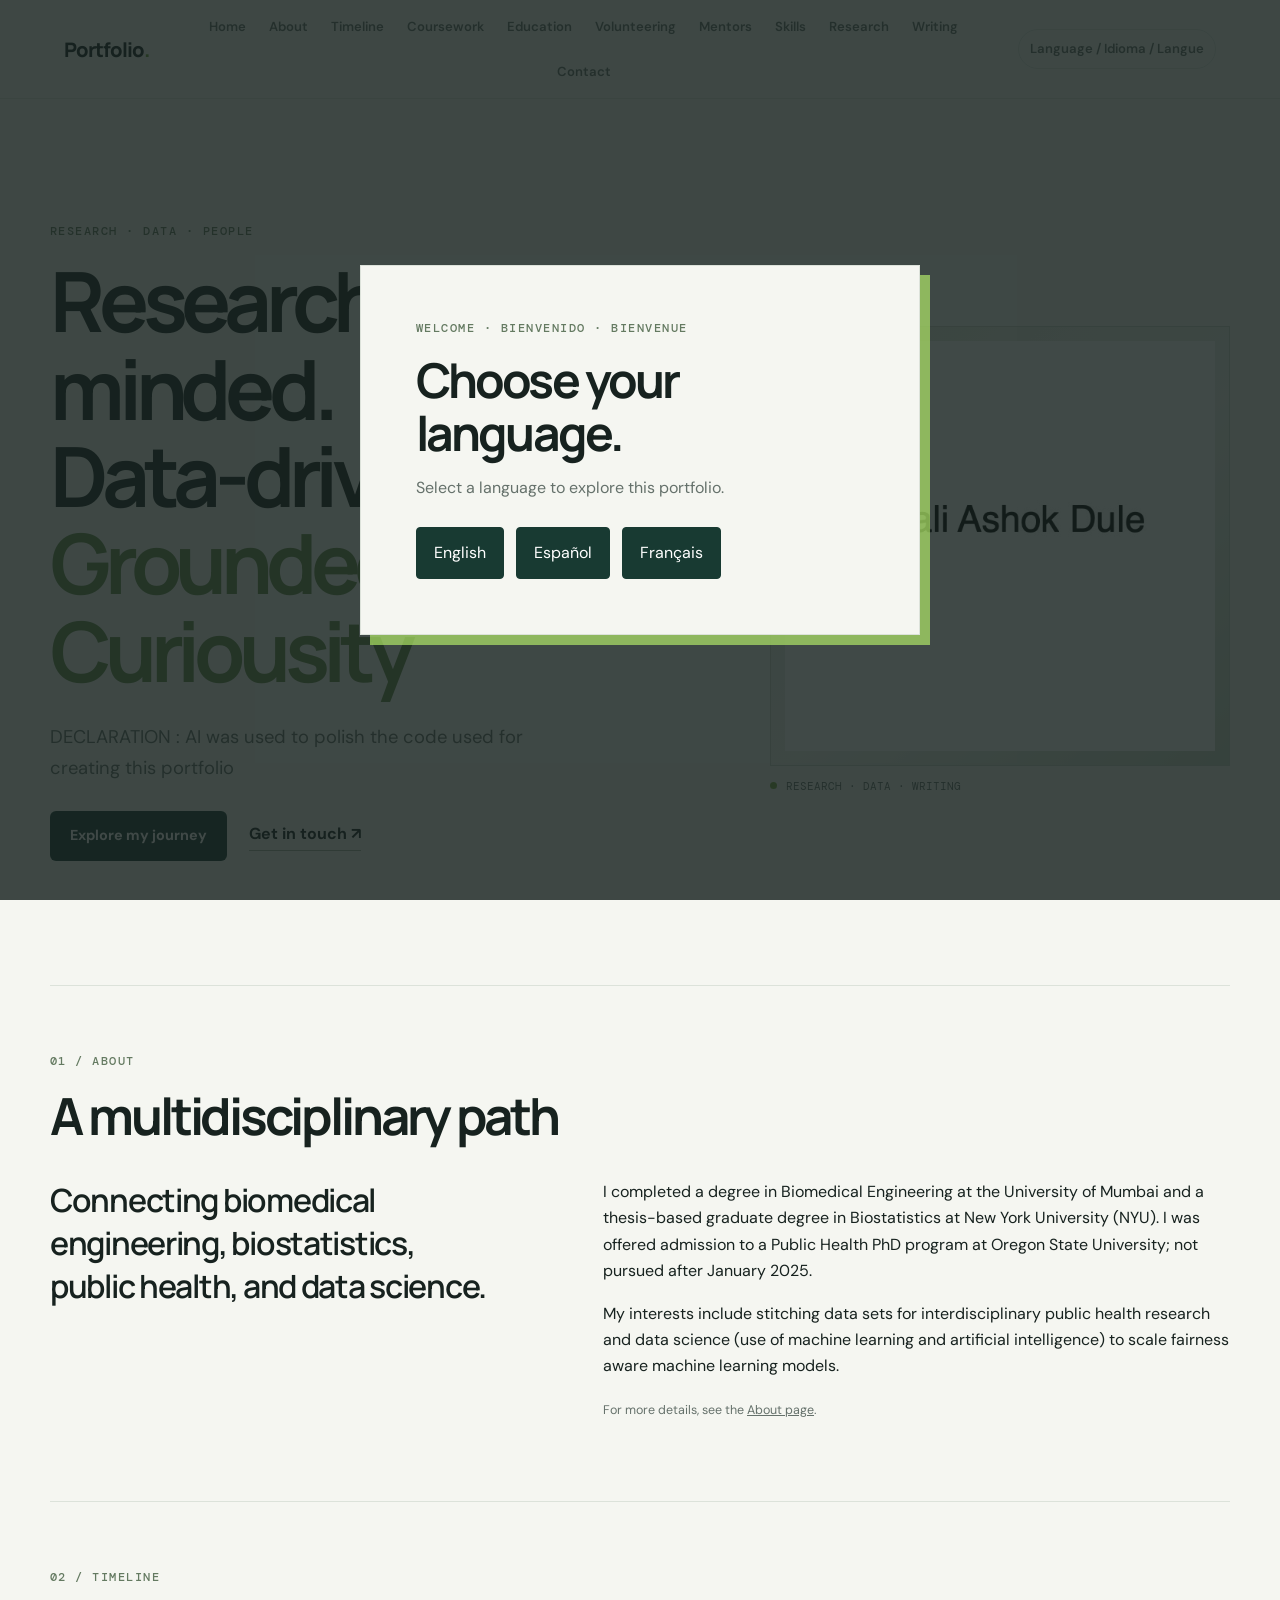
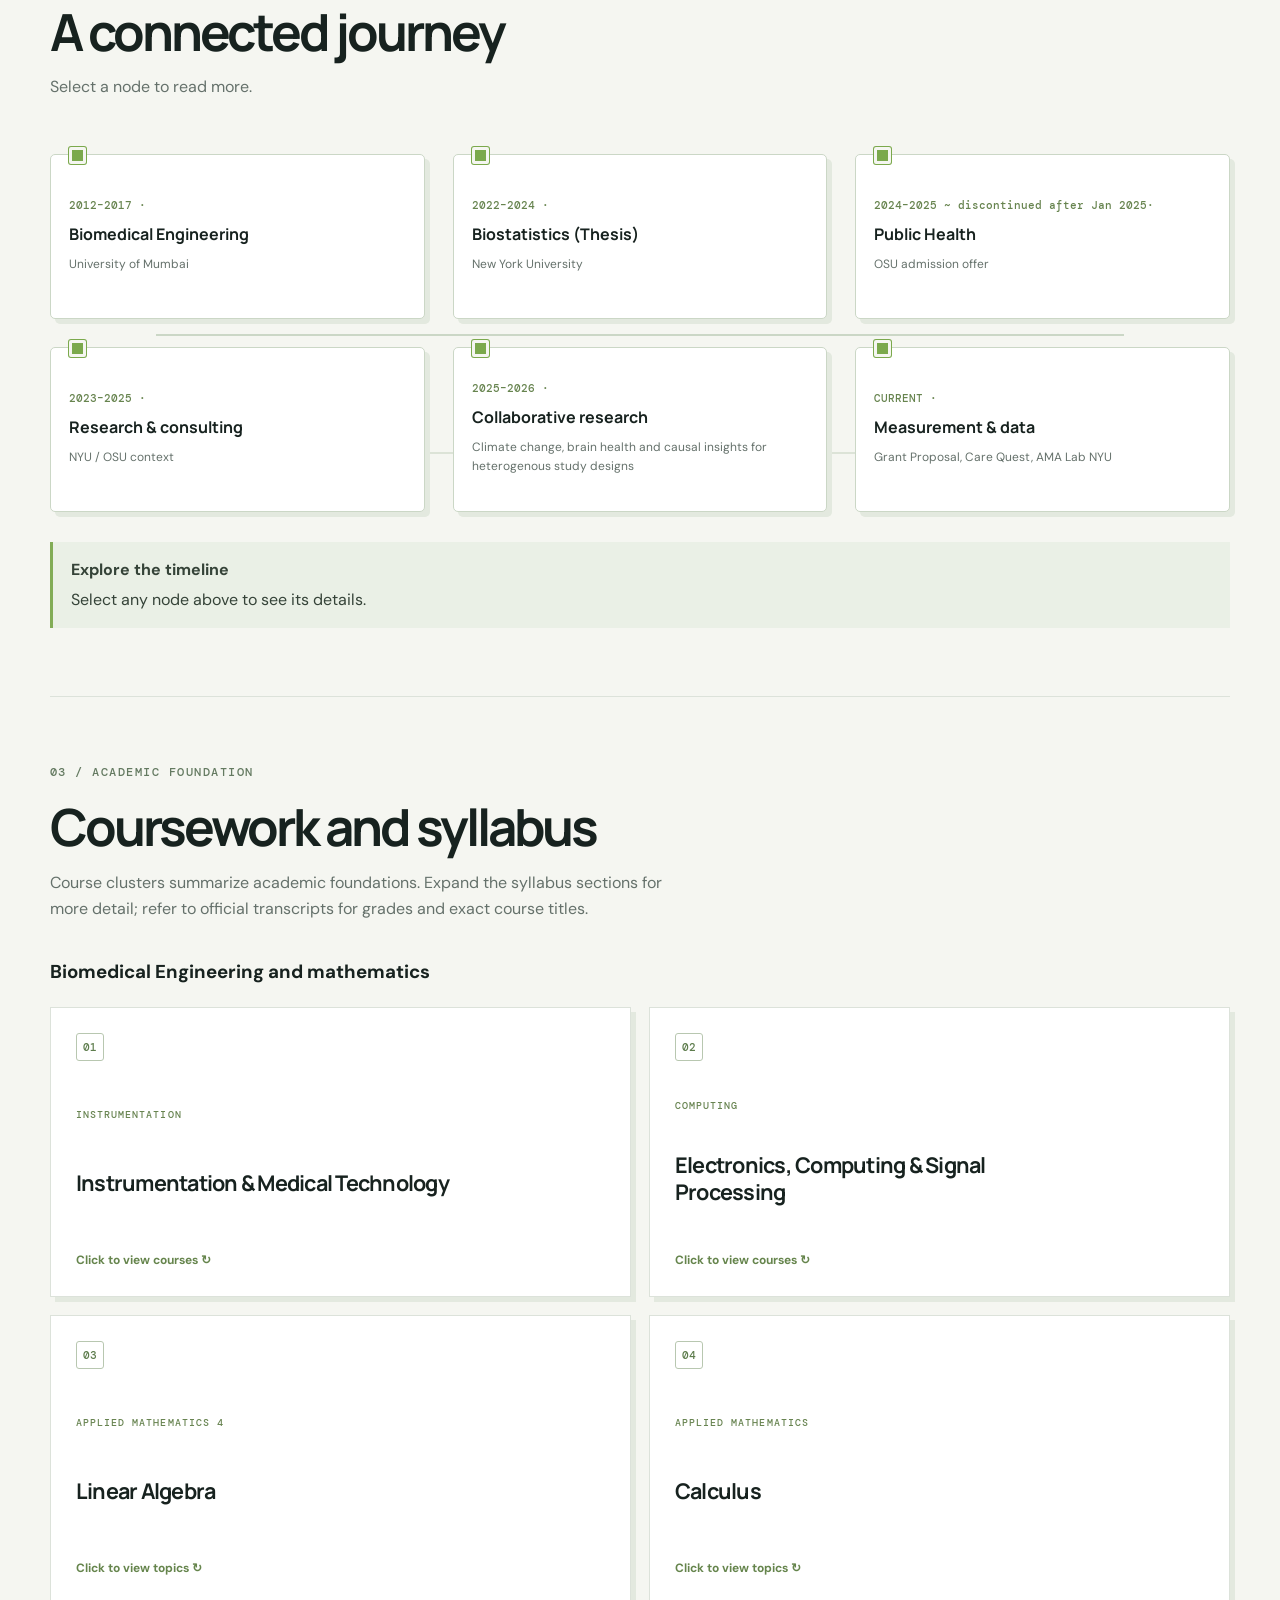
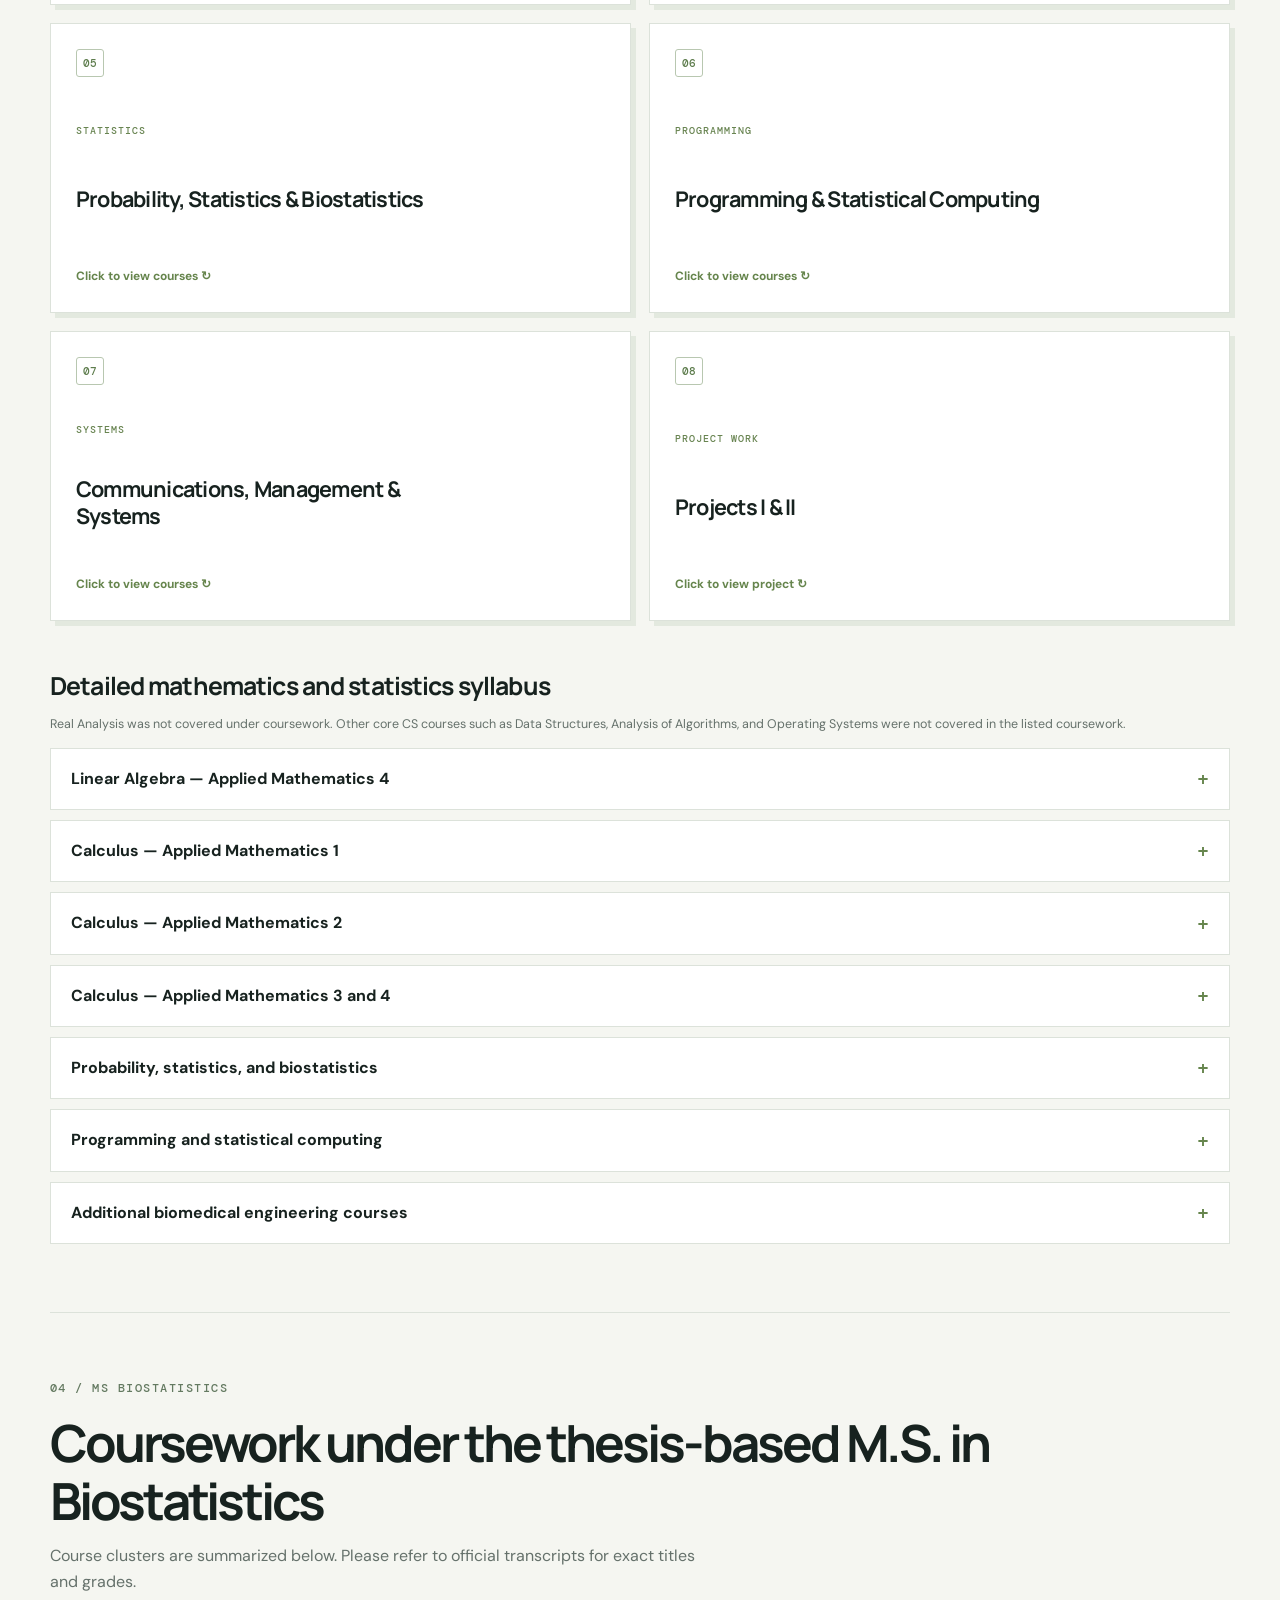
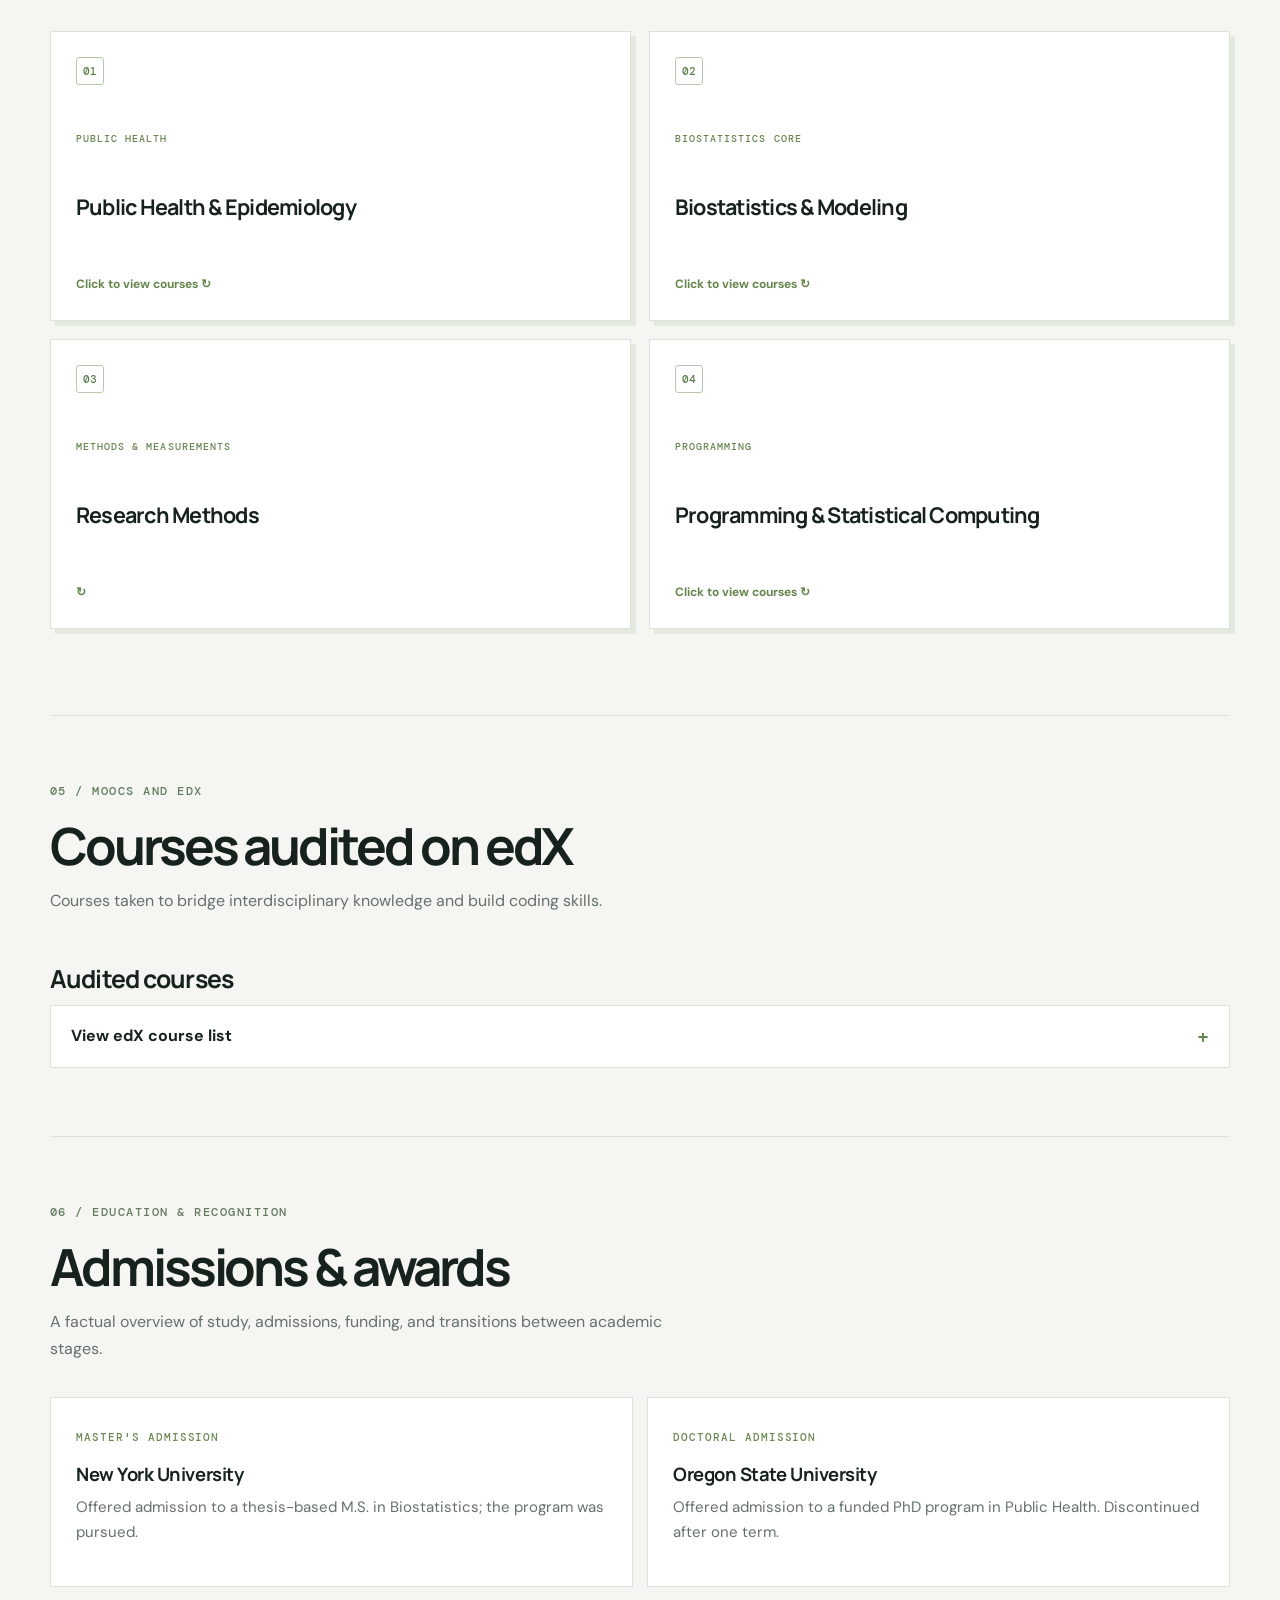
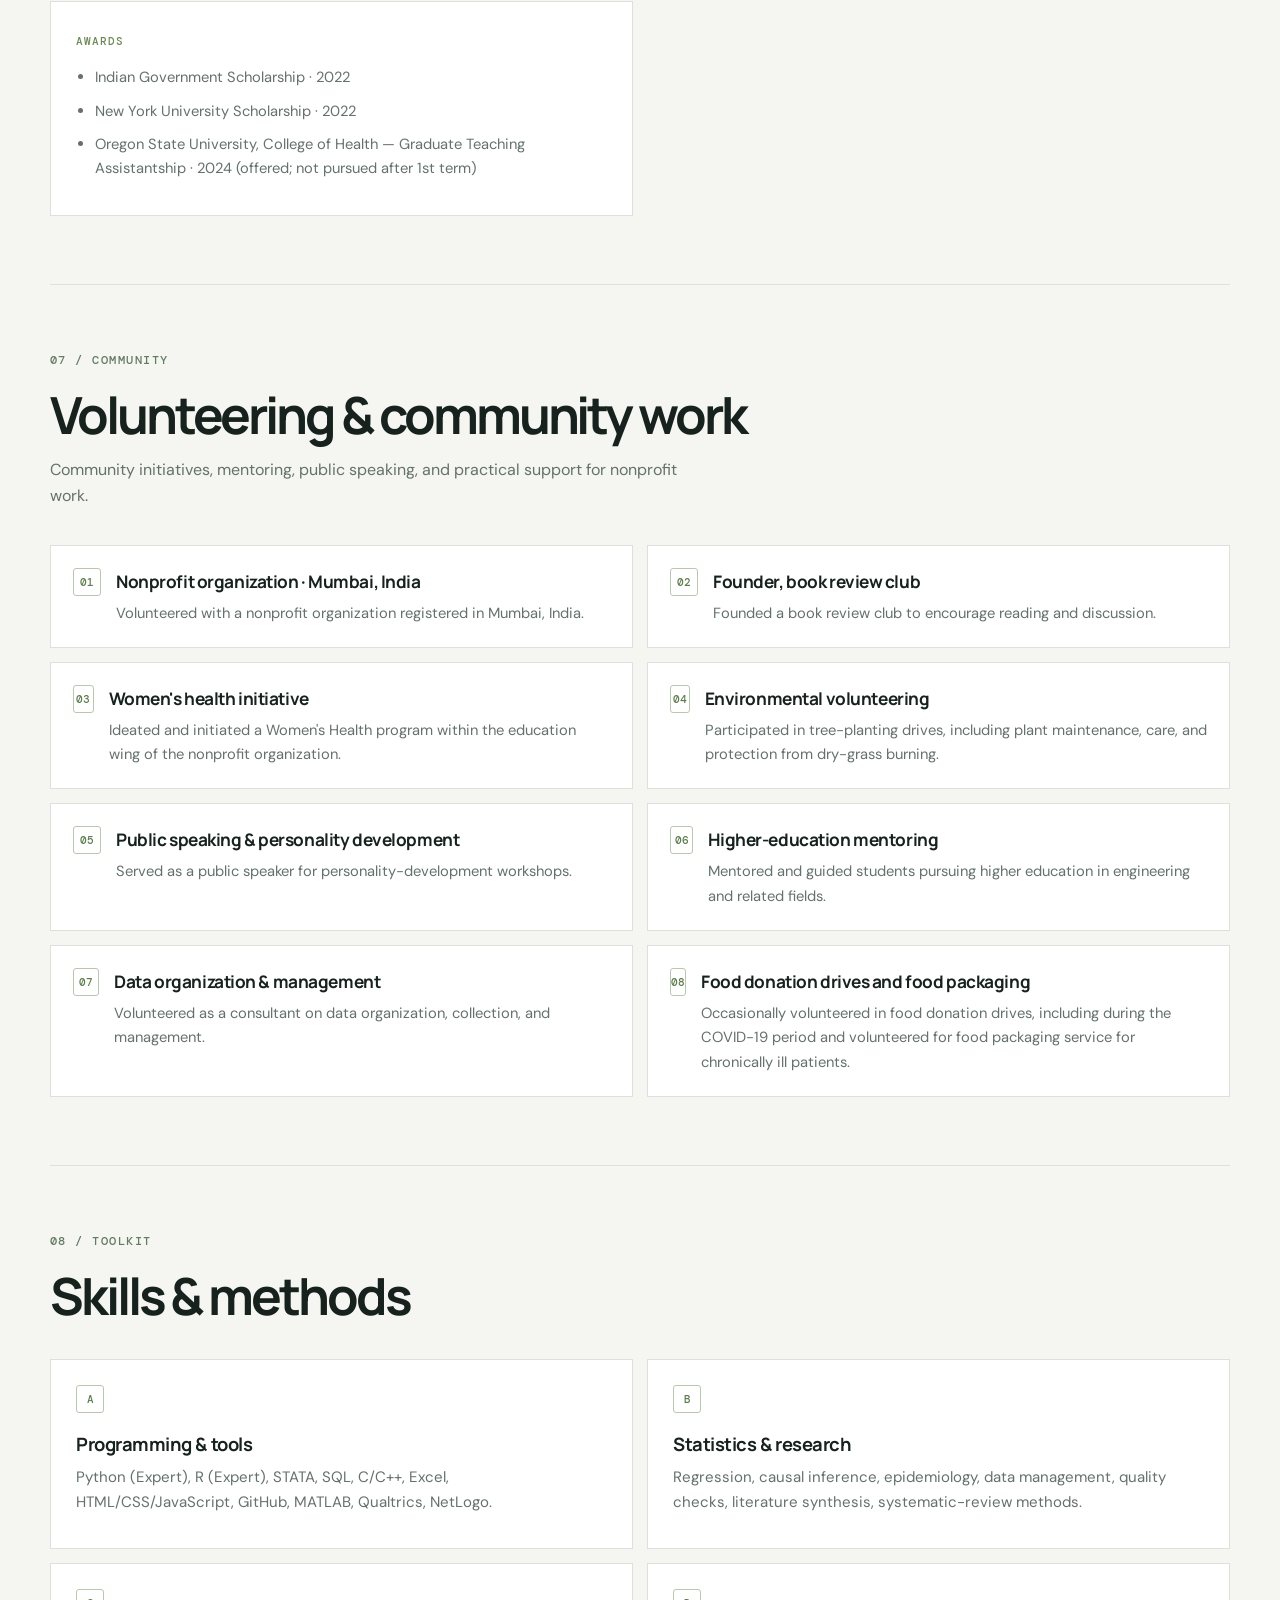
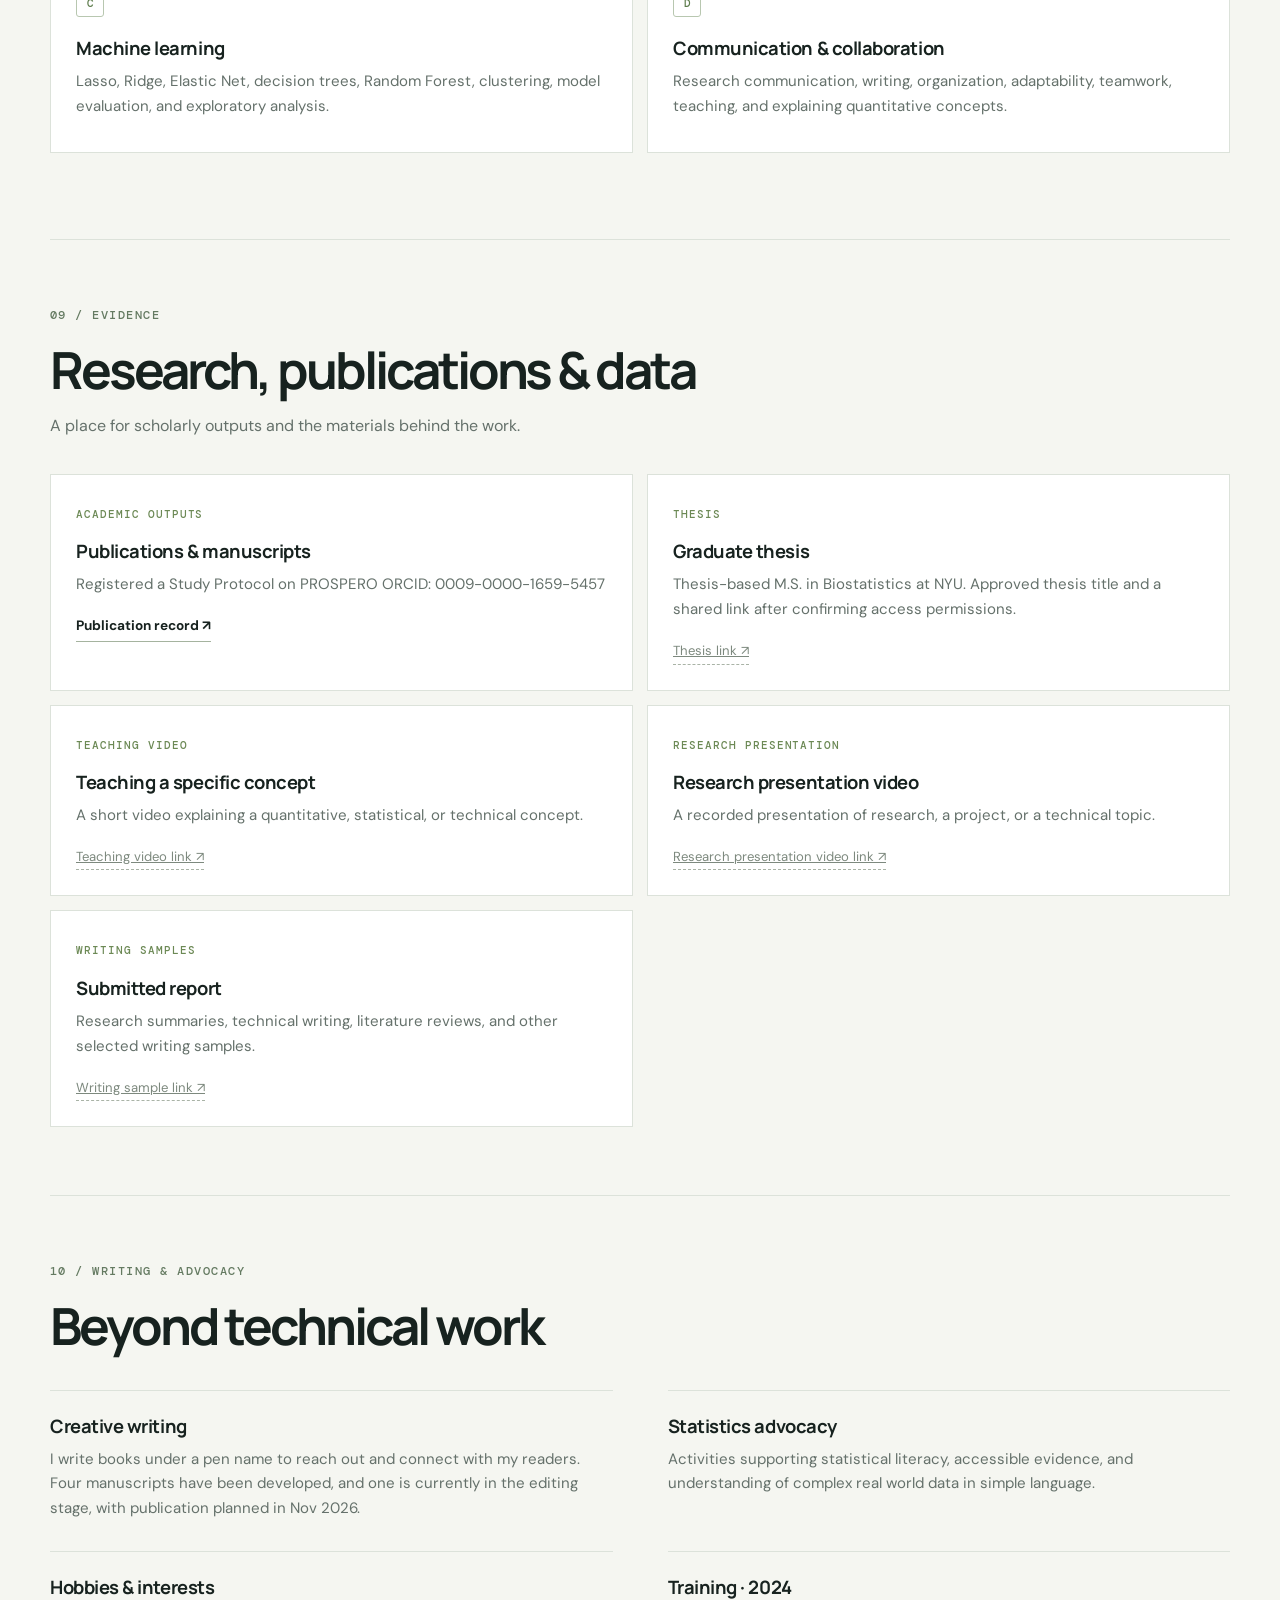
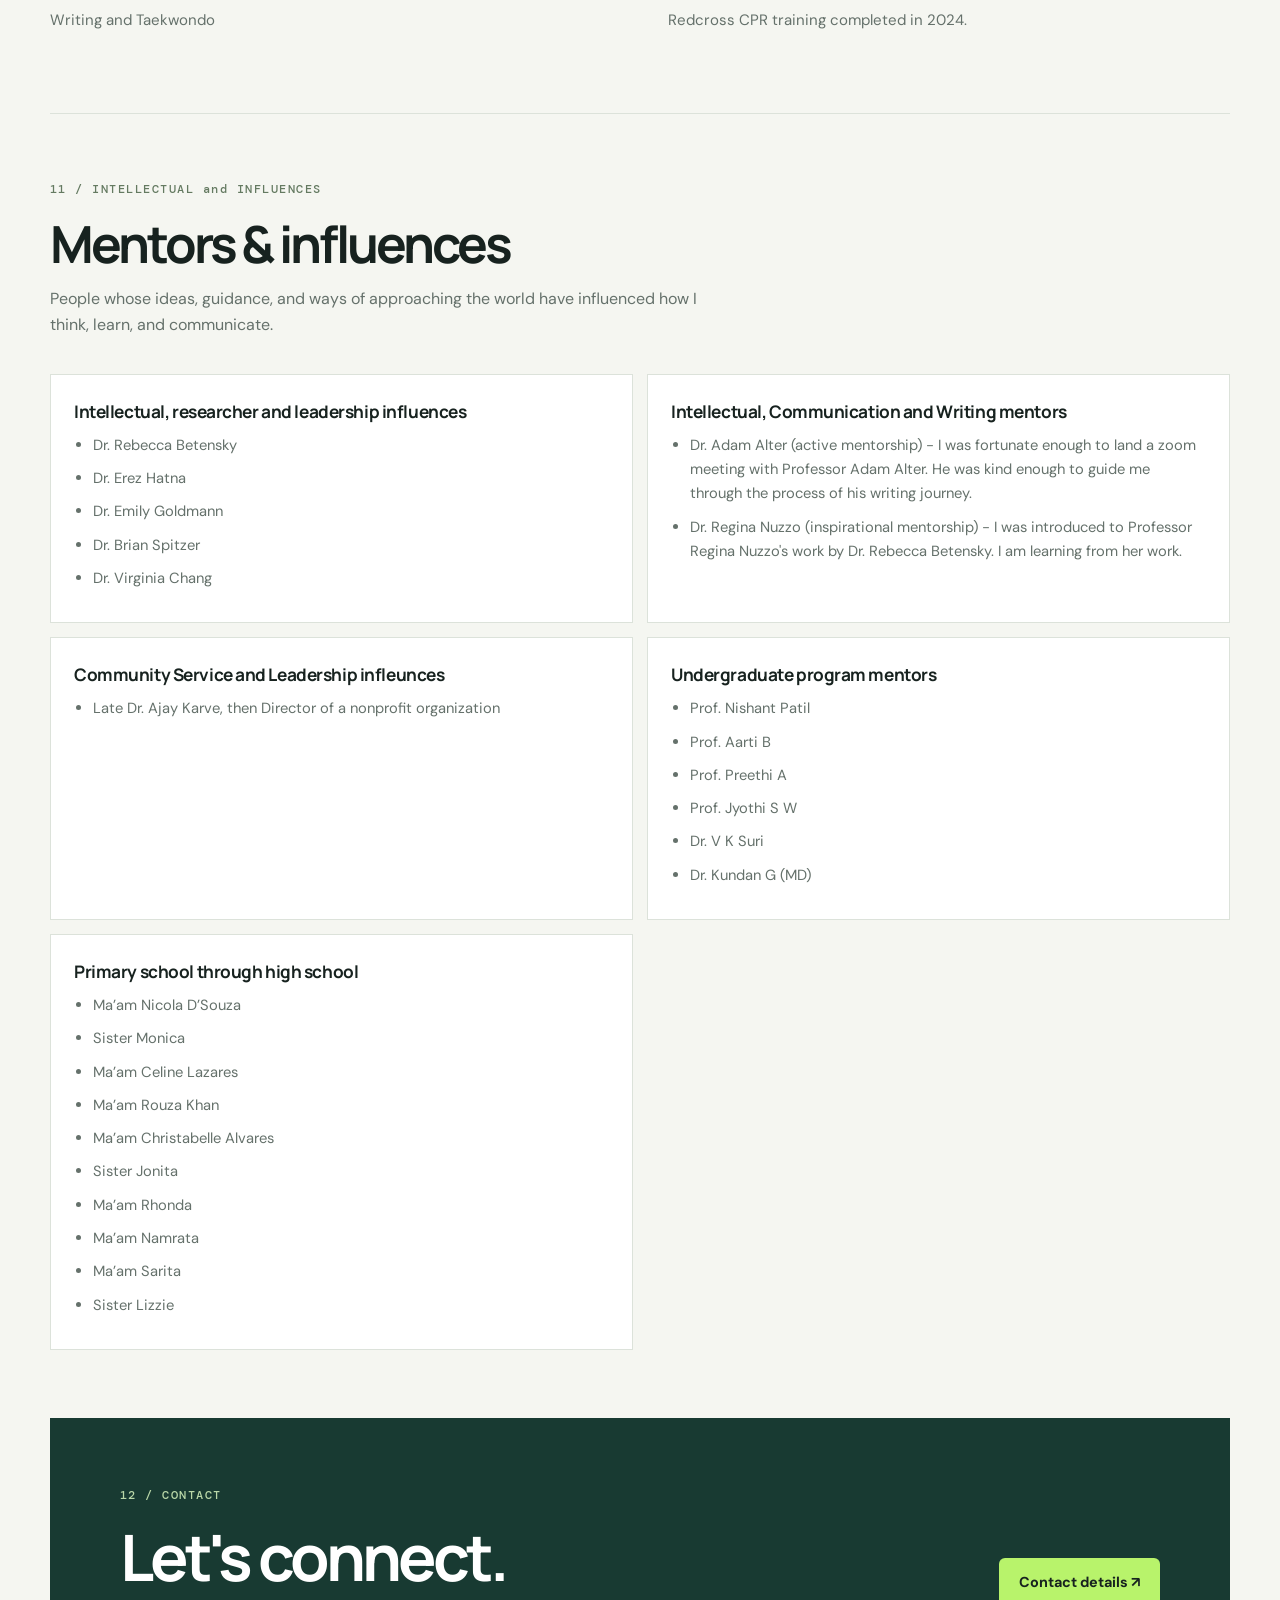
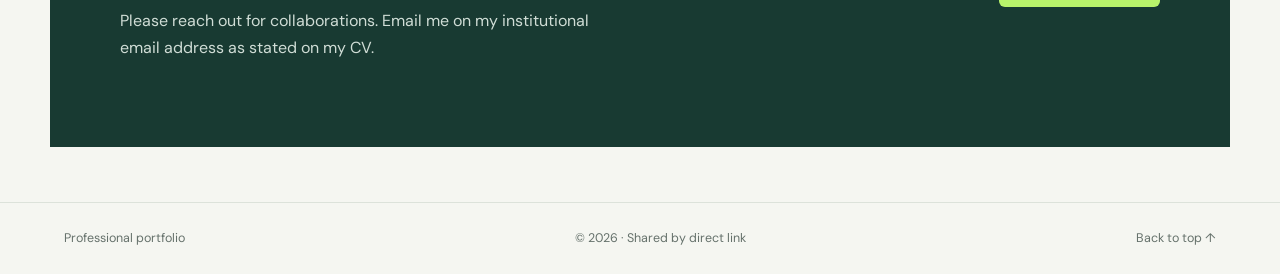
<file: index.html>
<!DOCTYPE html>
<html lang="en">
<head>
  <meta charset="UTF-8">
  <meta name="viewport" content="width=device-width, initial-scale=1.0">
  <title>Professional Portfolio</title>
  <meta name="robots" content="noindex, nofollow">
  <meta name="description" content="Research, data science, teaching, writing, and interdisciplinary work portfolio.">
  <link rel="stylesheet" href="style.css">
</head>
<body>
<div class="language-screen" id="language-screen" hidden>
  <div class="language-box" role="dialog" aria-modal="true" aria-labelledby="language-title">
    <p class="eyebrow">WELCOME · BIENVENIDO · BIENVENUE</p>
    <h1 id="language-title">Choose your language.</h1>
    <p>Select a language to explore this portfolio.</p>
    <div class="language-buttons">
      <button type="button" data-language="en">English</button>
      <button type="button" data-language="es">Español</button>
      <button type="button" data-language="fr">Français</button>
    </div>
  </div>
</div>
<header class="site-header">
  <a class="wordmark" href="index.html">Portfolio<span>.</span></a>
  <nav class="navbar" aria-label="Main navigation">
    <a href="index.html#home" data-i18n="navHome">Home</a>
    <a href="index.html#about" data-i18n="navAbout">About</a>
    <a href="index.html#timeline" data-i18n="navTimeline">Timeline</a>
    <a href="index.html#coursework" data-i18n="navCoursework">Coursework</a>
    <a href="index.html#education-funding">Education</a>
    <a href="index.html#volunteering">Volunteering</a>
    <a href="index.html#mentors">Mentors</a>
    <a href="index.html#skills" data-i18n="navSkills">Skills</a>
    <a href="index.html#research" data-i18n="navResearch">Research</a>
    <a href="index.html#writing" data-i18n="navWriting">Writing</a>
    <a href="index.html#contact" data-i18n="navContact">Contact</a>
  </nav>
  <button class="change-language" id="change-language" type="button">Language / Idioma / Langue</button>
</header>
<main>
  <section id="home" class="hero section-wrap">
    <div>
      <p class="eyebrow" data-i18n="heroEyebrow">RESEARCH · DATA · PEOPLE</p>
      <h1>Research-minded.<br>Data-driven.<br><span>Grounded in Curiousity</span></h1>
      <p class="hero-intro" data-i18n="heroIntro"> DECLARATION : AI was used to polish the code used for creating this portfolio</p>
     
      <div class="hero-actions">
        <a class="button button-dark" href="#timeline" data-i18n="exploreJourney">Explore my journey</a>
        <a class="text-link" href="#contact" data-i18n="getInTouch">Get in touch ↗</a>
      </div>
      <p class="privacy-note"> </p>
    </div>
    <div class="hero-visual">
      <div class="photo-frame" id="photo-frame">
        <img src="images/portfolio.jpeg" alt="Portfolio portrait" onerror="this.hidden=true;document.getElementById('photo-frame').classList.add('photo-placeholder')">
        <div class="photo-placeholder-label">IMAGE PLACEHOLDER<span>Add your image to images/portfolio.jpeg</span></div>
      </div>
      <div class="visual-caption"><span class="status-dot"></span> RESEARCH · DATA · WRITING</div>
    </div>
  </section>

  <section id="about" class="section-wrap content-section">
    <div class="section-heading">
      <p class="eyebrow">01 / ABOUT</p>
      <h2 data-i18n="aboutHeading">A multidisciplinary path</h2>
    </div>
    <div class="about-grid">
      <p class="lead">Connecting biomedical engineering, biostatistics, public health, and data science.</p>
      <div class="about-detail">
        <p>I completed a degree in Biomedical Engineering at the University of Mumbai and a thesis-based graduate degree in Biostatistics at New York University (NYU). I was offered admission to a Public Health PhD program at Oregon State University; not pursued after January 2025.</p>
        <p>My interests include stitching data sets for interdisciplinary public health research and data science (use of machine learning and artificial intelligence) to scale fairness aware machine learning models.</p>
        <p class="small-note">For more details, see the <a href="en/about.html">About page</a>.</p>
      </div>
    </div>
  </section>

  <section id="timeline" class="section-wrap content-section">
    <div class="section-heading">
      <p class="eyebrow">02 / TIMELINE</p>
      <h2 data-i18n="timelineHeading">A connected journey</h2>
      <p class="section-description">Select a node to read more.</p>
    </div>
    <div class="circuit-board">
      <div class="circuit-line" aria-hidden="true"></div><div class="circuit-line circuit-line-b" aria-hidden="true"></div>
      <button class="circuit-node" type="button" aria-expanded="false" data-title="Biomedical Engineering" data-detail="Bachelor's degree in Engineering from University of Mumbai. This was full-time 4 year engineering degree coursework attended in person. Primary Language of Instruction was English">
        <span class="node-year">2012–2017 ·</span><strong>Biomedical Engineering</strong><small>University of Mumbai</small>
      </button>
     
      <button class="circuit-node" type="button" aria-expanded="false" data-title="Biostatistics" data-detail="Thesis-based graduate degree in Biostatistics at New York University. This was a full-time 2 years STEM degree coursework attended in person. Primary Language of Instruction was English">
        <span class="node-year">2022–2024 ·</span><strong>Biostatistics (Thesis) </strong><small>New York University</small>
      </button>
      <button class="circuit-node" type="button" aria-expanded="false" data-title="Public Health PhD admission" data-detail="Admission was offered to a Public Health PhD program at Oregon State University with 3 year initial funding. I discontinued the program after Jan 2025 with the kind support of my supervisor Dr. Cynthia Mojica.">
        <span class="node-year">2024–2025 ~ discontinued after Jan 2025·</span><strong>Public Health</strong><small>OSU admission offer</small>
      </button>
      <button class="circuit-node" type="button" aria-expanded="false" data-title="Research and consulting" data-detail="Research assistant and team lead at Psycho-Oncology Lab under Dr.PhuongThao Le, Consultant at NYU Meyers College of Nursing, under Dr. Mattia Gilmartin, Research assistant for NIH grant proposal under Dr. Cynthia Mojica at Oregon State Universiy">
        <span class="node-year">2023–2025 ·</span><strong>Research & consulting</strong><small>NYU / OSU context</small>
      </button>
      
      <button class="circuit-node" type="button" aria-expanded="false" data-title="Collaborative and independent research" data-detail="Literature synthesis on climate and mental health, evidence synthesis, public-health datasets, and proposed methods under applied machine learning for heterogenous study designs. Registered Study Protocol, Link available under 'Academic outputs- Publications and Manuscript'.  ">
        <span class="node-year">2025–2026 · </span><strong>Collaborative research</strong><small>Climate change, brain health and causal insights for heterogenous study designs</small>
      </button>
      <button class="circuit-node" type="button" aria-expanded="false" data-title="Applied measurement and data projects" data-detail="NIH Grant-proposal">
        <span class="node-year">CURRENT ·</span><strong>Measurement & data</strong><small>Grant Proposal, Care Quest, AMA Lab NYU </small>
      </button>
    </div>
    <div class="timeline-detail" id="timeline-detail" aria-live="polite"><strong>Explore the timeline</strong><p>Select any node above to see its details.</p></div>
  </section>

  <section id="coursework" class="section-wrap content-section coursework-section">
    <div class="section-heading">
      <p class="eyebrow">03 / ACADEMIC FOUNDATION</p>
      <h2 data-i18n="courseworkHeading">Coursework and syllabus</h2>
      <p class="section-description">Course clusters summarize academic foundations. Expand the syllabus sections for more detail; refer to official transcripts for grades and exact course titles.</p>
    </div>
    <h3>Biomedical Engineering and mathematics</h3>
    <div class="course-card-grid">
      <button class="course-flip-card" type="button" aria-expanded="false" aria-label="Show instrumentation and medical technology courses"><span class="course-card-inner"><span class="course-card-face course-card-front"><span class="card-index">01</span><span class="course-kicker">INSTRUMENTATION</span><strong>Instrumentation & Medical Technology</strong><span class="course-card-prompt">Click to view courses ↻</span></span><span class="course-card-face course-card-back"><strong>Selected courses</strong><span>Biomedical Instrumentation Lab; Biomedical Instrumentation II/III</span><span>Medical Imaging I/II and lab; Nuclear Medicine and lab</span><span>Biomedical Microsystems and lab; Lasers and Fiber Optics and lab</span><span>Biomechanics; Prosthesis and Orthosis and associated lab</span><span class="course-card-prompt">Click to return ↻</span></span></span></button>
      <button class="course-flip-card" type="button" aria-expanded="false" aria-label="Show electronics and computing courses"><span class="course-card-inner"><span class="course-card-face course-card-front"><span class="card-index">02</span><span class="course-kicker">COMPUTING</span><strong>Electronics, Computing & Signal Processing</strong><span class="course-card-prompt">Click to view courses ↻</span></span><span class="course-card-face course-card-back"><strong>Selected courses</strong><span>Microprocessors and lab; Analog and Digital Circuits Design and lab</span><span>Biomedical Digital Signal Processing and lab</span><span>Microcontrollers and Embedded Systems and lab</span><span>Digital Image Processing and lab; VLSI and lab</span><span>Networking and Information Systems in Medical Electronics and lab</span><span class="course-card-prompt">Click to return ↻</span></span></span></button>
      <button class="course-flip-card" type="button" aria-expanded="false" aria-label="Show linear algebra topics"><span class="course-card-inner"><span class="course-card-face course-card-front"><span class="card-index">03</span><span class="course-kicker">APPLIED MATHEMATICS 4</span><strong>Linear Algebra</strong><span class="course-card-prompt">Click to view topics ↻</span></span><span class="course-card-face course-card-back"><strong>Selected topics</strong><span>Vector spaces, metric spaces, norms, inner products, orthogonality</span><span>Gram–Schmidt, eigenvalues and eigenvectors, diagonalization</span><span>Quadratic forms and singular value decomposition</span><span class="course-card-prompt">Full syllabus below ↓</span></span></span></button>
      <button class="course-flip-card" type="button" aria-expanded="false" aria-label="Show calculus topics"><span class="course-card-inner"><span class="course-card-face course-card-front"><span class="card-index">04</span><span class="course-kicker">APPLIED MATHEMATICS</span><strong>Calculus</strong><span class="course-card-prompt">Click to view topics ↻</span></span><span class="course-card-face course-card-back"><strong>Selected topics</strong><span>Differential and partial differentiation; maxima and minima</span><span>Jacobians, series, ordinary differential equations</span><span>Multiple integrals, numerical integration, Laplace transforms</span><span>Calculus of variations and complex integration</span><span class="course-card-prompt">Full syllabus below ↓</span></span></span></button>
      <button class="course-flip-card" type="button" aria-expanded="false" aria-label="Show statistics courses"><span class="course-card-inner"><span class="course-card-face course-card-front"><span class="card-index">05</span><span class="course-kicker">STATISTICS</span><strong>Probability, Statistics & Biostatistics</strong><span class="course-card-prompt">Click to view courses ↻</span></span><span class="course-card-face course-card-back"><strong>Selected topics</strong><span>Probability, sampling distributions, estimation and confidence intervals</span><span>Hypothesis testing, ANOVA, regression and correlation</span><span>Chi-square tests and undergraduate/graduate biostatistics</span><span class="course-card-prompt">Full syllabus below ↓</span></span></span></button>
      <button class="course-flip-card" type="button" aria-expanded="false" aria-label="Show programming courses"><span class="course-card-inner"><span class="course-card-face course-card-front"><span class="card-index">06</span><span class="course-kicker">PROGRAMMING</span><strong>Programming & Statistical Computing</strong><span class="course-card-prompt">Click to view courses ↻</span></span><span class="course-card-face course-card-back"><strong>Selected courses</strong><span>Structured Programming Approach / C</span><span>Object Oriented Programming and Methodology</span><span>R, Intermediate R, SAS, and Scilab numerical methods</span><span class="course-card-prompt">Full course list below ↓</span></span></span></button>
      <button class="course-flip-card" type="button" aria-expanded="false" aria-label="Show communications and systems courses"><span class="course-card-inner"><span class="course-card-face course-card-front"><span class="card-index">07</span><span class="course-kicker">SYSTEMS</span><strong>Communications, Management & Systems</strong><span class="course-card-prompt">Click to view courses ↻</span></span><span class="course-card-face course-card-back"><strong>Selected courses</strong><span>Principles of Communications Engineering and lab</span><span>Business Communication and Ethics</span><span>Hospital Management and lab</span><span>Biological Modeling and Simulation and lab</span><span class="course-card-prompt">Click to return ↻</span></span></span></button>
      <button class="course-flip-card" type="button" aria-expanded="false" aria-label="Show project work"><span class="course-card-inner"><span class="course-card-face course-card-front"><span class="card-index">08</span><span class="course-kicker">PROJECT WORK</span><strong>Projects I & II</strong><span class="course-card-prompt">Click to view project ↻</span></span><span class="course-card-face course-card-back"><strong>Fall safety device</strong><span>Project I and Project II included a fall safety device, later patented.</span><span class="course-card-prompt">Click to return ↻</span></span></span></button>
    </div>

    <div class="syllabus-accordion">
      <h3>Detailed mathematics and statistics syllabus</h3>
      <p class="small-note">Real Analysis was not covered under coursework. Other core CS courses such as Data Structures, Analysis of Algorithms, and Operating Systems were not covered in the listed coursework.</p>
      <details class="syllabus-detail"><summary>Linear Algebra — Applied Mathematics 4</summary><div class="syllabus-content"><ul><li>n-dimensional vector spaces; metric spaces; norms and inner products; orthogonality; Cauchy–Schwarz inequality; Gram–Schmidt orthogonalization.</li><li>Matrix theory; eigenvalues and eigenvectors; Cayley–Hamilton theorem; similarity and diagonalization; functions of square matrices.</li><li>Derogatory and non-derogatory matrices; quadratic forms and canonical forms; rank, index, and signature; Sylvester's law of inertia; definiteness.</li><li>Singular value decomposition (SVD).</li></ul></div></details>
      <details class="syllabus-detail"><summary>Calculus — Applied Mathematics 1</summary><div class="syllabus-content"><ul><li>Complex numbers and De Moivre's theorem.</li><li>Matrix types, rank, PAQ form, systems of linear equations, Gauss and Gauss–Jordan methods, Crout LU decomposition, Gauss–Seidel and Jacobi methods, and Scilab.</li><li>Higher derivatives and Leibniz theorem; partial derivatives and Euler's theorem.</li><li>Applications of partial differentiation, extrema, Lagrange multipliers, Jacobians, Taylor and Maclaurin series, indeterminate forms, and L'Hôpital's rule.</li><li>Least-squares curve fitting, regression, and Scilab.</li></ul></div></details>
      <details class="syllabus-detail"><summary>Calculus — Applied Mathematics 2</summary><div class="syllabus-content"><ul><li>Curve tracing and solid geometry; Beta and Gamma functions; differentiation under the integral sign; rectification.</li><li>Exact and linear ordinary differential equations; constant-coefficient equations; Cauchy–Euler homogeneous equations; Legendre equations; variation of parameters and engineering applications.</li><li>Numerical ODE methods: Taylor, Euler, modified Euler, and fourth-order Runge–Kutta.</li><li>Double and multiple integrals in Cartesian, cylindrical, and spherical coordinates; area, mass, and volume applications.</li><li>Interpolation and Newton–Cotes methods; trapezoidal and Simpson rules; Scilab.</li></ul></div></details>
      <details class="syllabus-detail"><summary>Calculus — Applied Mathematics 3 and 4</summary><div class="syllabus-content"><ul><li>Differential and partial differentiation, maxima and minima, Jacobians, series, ordinary differential equations, multiple integrals, and numerical integration.</li><li>Laplace transforms, properties, inverse Laplace transforms, and applications to ODEs.</li><li>Calculus of variations: Euler–Lagrange equation, isoperimetric problems, higher derivatives, and Rayleigh–Ritz method.</li><li>Complex integration, Cauchy's theorem and formula, Taylor and Laurent series, zeros, singularities, poles, residues, and the residue theorem.</li></ul></div></details>
      <details class="syllabus-detail"><summary>Probability, statistics, and biostatistics</summary><div class="syllabus-content"><ul><li>Descriptive statistics; probability and Bayes' theorem; binomial, Poisson, and normal distributions.</li><li>Sampling distributions, estimation, confidence intervals, sample sizes, hypothesis tests, Type I and Type II errors, and statistical power.</li><li>ANOVA and study designs; regression and correlation; chi-square goodness-of-fit, independence, and homogeneity tests.</li><li>Graduate public-health biostatistics coursework included linear regression and modeling, categorical data analysis, causal inference, and longitudinal analysis of public-health data.</li></ul></div></details>
      <details class="syllabus-detail"><summary>Programming and statistical computing</summary><div class="syllabus-content"><ul><li>Structured Programming Approach / C.</li><li>Object Oriented Programming and Methodology.</li><li>R and Intermediate R; SAS.</li><li>Scilab was used in numerical methods coursework.</li></ul><p></p></div></details>
      <details class="syllabus-detail"><summary>Additional biomedical engineering courses</summary><div class="syllabus-content"><ul><li>Biomedical Instrumentation Lab; Biomedical Instrumentation II and III.</li><li>Medical Imaging I and II with labs; Nuclear Medicine with lab.</li><li>Biomedical Microsystems with lab; Lasers and Fiber Optics with lab.</li><li>Biomechanics; Prosthesis and Orthosis and associated lab.</li><li>Microprocessors and lab; Analog and Digital Circuits Design and lab.</li><li>Biomedical Digital Signal Processing and lab; Microcontrollers and Embedded Systems and lab.</li><li>Digital Image Processing and lab; VLSI and lab; Networking and Information Systems in Medical Electronics and lab.</li><li>Principles of Communications Engineering and lab; Business Communication and Ethics; Hospital Management and lab; Biological Modeling and Simulation and lab.</li></ul></div></details>
    </div>
  </section>

  <section id="nyu-coursework" class="section-wrap content-section coursework-section">
    <div class="section-heading">
      <p class="eyebrow">04 / MS BIOSTATISTICS</p>
      <h2>Coursework under the thesis-based M.S. in Biostatistics</h2>
      <p class="section-description">Course clusters are summarized below. Please refer to official transcripts for exact titles and grades.</p>
    </div>
    <div class="course-card-grid">
      <button class="course-flip-card" type="button" aria-expanded="false" aria-label="Show public health and epidemiology courses"><span class="course-card-inner"><span class="course-card-face course-card-front"><span class="card-index">01</span><span class="course-kicker">PUBLIC HEALTH</span><strong>Public Health & Epidemiology</strong><span class="course-card-prompt">Click to view courses ↻</span></span><span class="course-card-face course-card-back"><strong>Selected courses</strong><span>Introduction to Public Health</span><span>Epidemiology</span><span>Intermediate Epidemiology</span><span>Thinking Critically and Ethically in Public Health</span><span class="course-card-prompt">Click to return ↻</span></span></span></button>
      <button class="course-flip-card" type="button" aria-expanded="false" aria-label="Show biostatistics core courses"><span class="course-card-inner"><span class="course-card-face course-card-front"><span class="card-index">02</span><span class="course-kicker">BIOSTATISTICS CORE</span><strong>Biostatistics & Modeling</strong><span class="course-card-prompt">Click to view courses ↻</span></span><span class="course-card-face course-card-back"><strong>Selected courses</strong><span>Biostatistics for Public Health</span><span>Regression I: Linear Regression and Modeling</span><span>Regression II: Categorical Data Analysis</span><span>Causal Inference: Design and Analysis</span><span>Longitudinal Analysis of Public Health Data</span><span class="course-card-prompt">Click to return ↻</span></span></span></button>
      <button class="course-flip-card" type="button" aria-expanded="false" aria-label="Show research methods"><span class="course-card-inner"><span class="course-card-face course-card-front"><span class="card-index">03</span><span class="course-kicker">METHODS & MEASUREMENTS</span><strong>Research Methods</strong><span class="course-card-prompt"> ↻</span></span><span class="course-card-face course-card-back"><strong>Research methods</strong><span></span><span class="course-card-prompt"></span></span></span></button>
      <button class="course-flip-card" type="button" aria-expanded="false" aria-label="Show programming courses"><span class="course-card-inner"><span class="course-card-face course-card-front"><span class="card-index">04</span><span class="course-kicker">PROGRAMMING</span><strong>Programming & Statistical Computing</strong><span class="course-card-prompt">Click to view courses ↻</span></span><span class="course-card-face course-card-back"><strong>Selected courses</strong><span>R and Intermediate R</span><span>SAS</span><span class="course-card-prompt"></span></span></span></button>
    </div>
    <p class="small-note"></p>
  </section>

  <section id="edx" class="section-wrap content-section">
    <div class="section-heading">
      <p class="eyebrow">05 / MOOCS AND EDX</p>
      <h2>Courses audited on edX</h2>
      <p class="section-description">Courses taken to bridge interdisciplinary knowledge and build coding skills.</p>
    </div>
    <div class="syllabus-accordion">
      <h3>Audited courses</h3>
      <details class="syllabus-detail"><summary>View edX course list</summary><div class="syllabus-content"><ul>
        <li>Data Science: Visualization — HarvardX, 2022</li>
        <li>Data Science: Probability — HarvardX, 2022</li>
        <li>Fundamentals of Neuroscience, Part 2: Neurons and Networks — HarvardX</li>
        <li>Programming for Everybody (Getting Started with Python) — MichiganX, 2022</li>
        <li>Data Science: Inference and Modeling — HarvardX, 2022</li>
        <li>Causal Diagrams: Draw Your Assumptions Before Your Conclusions — HarvardX, 2023</li>
        <li>Fundamentals of Neuroscience, Part 1: The Electrical Properties of the Neuron — HarvardX, 2025</li>
        <li>CS50's Introduction to Computer Science — HarvardX, 2026</li>
        <li>CS50's Introduction to Programming with Python — HarvardX, 2026</li>
      </ul></div></details>
    </div>
  </section>


      <!-- ADMISSIONS AND FUNDING -->
      <section id="education-funding" class="section-wrap content-section">
        <div class="section-heading"><p class="eyebrow">06 / EDUCATION & RECOGNITION</p><h2>Admissions & awards</h2><p class="section-description">A factual overview of study, admissions, funding, and transitions between academic stages.</p></div>
        <div class="resource-grid">
         
          <article class="resource-card"><span class="resource-type">MASTER'S ADMISSION</span><h3>New York University</h3><p>Offered admission to a thesis-based M.S. in Biostatistics; the program was pursued.</p></article>
          <article class="resource-card"><span class="resource-type">DOCTORAL ADMISSION</span><h3>Oregon State University</h3><p>Offered admission to a funded PhD program in Public Health. Discontinued after one term.</p><p class="small-note"></p></article>
          <article class="resource-card"><span class="resource-type">AWARDS</span><h3></h3><ul class="portfolio-list"><li>Indian Government Scholarship · 2022</li><li>New York University Scholarship · 2022</li><li>Oregon State University, College of Health — Graduate Teaching Assistantship · 2024 (offered; not pursued after 1st term)</li></ul></article>
        </div>
      </section>
      <section id="volunteering" class="section-wrap content-section">
        <div class="section-heading"><p class="eyebrow">07 / COMMUNITY</p><h2>Volunteering & community work</h2><p class="section-description">Community initiatives, mentoring, public speaking, and practical support for nonprofit work.</p></div>
        <div class="volunteer-list">
          <article class="volunteer-item"><span class="card-index">01</span><div><h3>Nonprofit organization · Mumbai, India</h3><p>Volunteered with a nonprofit organization registered in Mumbai, India.</p></div></article>
          <article class="volunteer-item"><span class="card-index">02</span><div><h3>Founder, book review club</h3><p>Founded a book review club to encourage reading and discussion.</p></div></article>
          <article class="volunteer-item"><span class="card-index">03</span><div><h3>Women's health initiative</h3><p>Ideated and initiated a Women's Health program within the education wing of the nonprofit organization.</p></div></article>
          <article class="volunteer-item"><span class="card-index">04</span><div><h3>Environmental volunteering</h3><p>Participated in tree-planting drives, including plant maintenance, care, and protection from dry-grass burning.</p></div></article>
          <article class="volunteer-item"><span class="card-index">05</span><div><h3>Public speaking & personality development</h3><p>Served as a public speaker for personality-development workshops.</p></div></article>
          <article class="volunteer-item"><span class="card-index">06</span><div><h3>Higher-education mentoring</h3><p>Mentored and guided students pursuing higher education in engineering and related fields.</p></div></article>
          <article class="volunteer-item"><span class="card-index">07</span><div><h3>Data organization & management</h3><p>Volunteered as a consultant on data organization, collection, and management.</p></div></article>
          <article class="volunteer-item"><span class="card-index">08</span><div><h3>Food donation drives and food packaging</h3><p>Occasionally volunteered in food donation drives, including during the COVID-19 period and volunteered for food packaging service for chronically ill patients.</p></div></article>
        </div>
      </section>

  <section id="skills" class="section-wrap content-section">
    <div class="section-heading"><p class="eyebrow">08 / TOOLKIT</p><h2 data-i18n="skillsHeading">Skills & methods</h2></div>
    <div class="skill-grid">
      <article class="skill-card"><span class="card-index">A</span><h3>Programming & tools</h3><p>Python (Expert), R (Expert), STATA, SQL, C/C++, Excel, HTML/CSS/JavaScript, GitHub, MATLAB, Qualtrics, NetLogo.</p></article>
      <article class="skill-card"><span class="card-index">B</span><h3>Statistics & research</h3><p>Regression, causal inference, epidemiology, data management, quality checks, literature synthesis, systematic-review methods.</p></article>
      <article class="skill-card"><span class="card-index">C</span><h3>Machine learning</h3><p>Lasso, Ridge, Elastic Net, decision trees, Random Forest, clustering, model evaluation, and exploratory analysis.</p></article>
      <article class="skill-card"><span class="card-index">D</span><h3>Communication & collaboration</h3><p>Research communication, writing, organization, adaptability, teamwork, teaching, and explaining quantitative concepts.</p></article>
    </div>
    <p class="small-note"></p>
  </section>

  <section id="research" class="section-wrap content-section">
    <div class="section-heading"><p class="eyebrow">09 / EVIDENCE</p><h2 data-i18n="researchHeading">Research, publications & data</h2><p class="section-description">A place for scholarly outputs and the materials behind the work.</p></div>
    <div class="resource-grid">
      <article class="resource-card"><span class="resource-type">ACADEMIC OUTPUTS</span><h3>Publications & manuscripts</h3><p>Registered a Study Protocol on PROSPERO  ORCID: 0009-0000-1659-5457 </p><a class="text-link" href="https://www.crd.york.ac.uk/PROSPERO/view/CRD420261517470">Publication record ↗</a></article>
      <article class="resource-card"><span class="resource-type">THESIS</span><h3>Graduate thesis</h3><p>Thesis-based M.S. in Biostatistics at NYU. Approved thesis title and a shared link after confirming access permissions.</p><a class="placeholder-link" href="https://docs.google.com/document/d/1_RCFYvaxHVcT6_6Cebbjy5yFlNK2RiGm/edit?usp=sharing&ouid=100165120813151294638&rtpof=true&sd=true" data-link-placeholder="graduate-thesis">Thesis link ↗</a></article>
      
  <article class="resource-card">
    <span class="resource-type">TEACHING VIDEO</span>
    <h3>Teaching a specific concept</h3>
    <p>A short video explaining a quantitative, statistical, or technical concept.</p>
    
    <a class="placeholder-link" href="https://drive.google.com/file/d/1TuxlG03pVEK9ZvMyivZA0fMEFDmriEcj/view?usp=sharing" data-link-placeholder="teaching-video">Teaching video link ↗</a>
  </article>
  <article class="resource-card">
    <span class="resource-type">RESEARCH PRESENTATION</span>
    <h3>Research presentation video</h3>
    <p>A recorded presentation of research, a project, or a technical topic.</p>
    
    <a class="placeholder-link" href="https://drive.google.com/file/d/1A4HiIv-0VqqfKkCW7wv7DJYp-iKXRTE7/view?usp=sharing" data-link-placeholder="research-presentation-video">Research presentation video link ↗</a>
  </article>
      <article class="resource-card"><span class="resource-type">WRITING SAMPLES</span><h3>Submitted report</h3><p>Research summaries, technical writing, literature reviews, and other selected writing samples.</p><a class="placeholder-link" href="https://drive.google.com/file/d/19CWDGNpEDiAlilySuzEVEu15xoWxhHeR/view?usp=sharing" data-link-placeholder="writing-sample">Writing sample link ↗</a></article>
    </div>
  </section>

  <section id="writing" class="section-wrap content-section writing-section">
    <div class="section-heading"><p class="eyebrow">10 / WRITING & ADVOCACY</p><h2 data-i18n="writingHeading">Beyond technical work</h2></div>
    <div class="writing-grid">
      <div><h3>Creative writing</h3><p>I write books under a pen name to reach out and connect with my readers. Four manuscripts have been developed, and one is currently in the editing stage, with publication planned in Nov 2026.</p></div>
      <div><h3>Statistics advocacy</h3><p>Activities supporting statistical literacy, accessible evidence, and understanding of complex real world data in simple language.</p></div>
      <div><h3>Hobbies & interests</h3><p>Writing and Taekwondo</p></div>
      <div><h3>Training · 2024</h3><p>Redcross CPR training completed in 2024.</p></div>
    </div>
  </section>


   <section id="mentors" class="section-wrap content-section">
        <div class="section-heading"><p class="eyebrow">11 / INTELLECTUAL and INFLUENCES</p><h2>Mentors & influences</h2><p class="section-description">People whose ideas, guidance, and ways of approaching the world have influenced how I think, learn, and communicate.</p><p class="small-note"></p></div>
        <div class="mentor-groups">
          <article class="mentor-group"><h3>Intellectual, researcher and leadership influences</h3><ul class="portfolio-list"><li>Dr. Rebecca Betensky</li><li>Dr. Erez Hatna</li><li>Dr. Emily Goldmann</li><li>Dr. Brian Spitzer</li><li>Dr. Virginia Chang</li></ul></article>
          <article class="mentor-group"><h3>Intellectual, Communication and Writing mentors</h3><ul class="portfolio-list"><li>Dr. Adam Alter (active mentorship) - I was fortunate enough to land a zoom meeting with Professor Adam Alter. He was kind enough to guide me through the process of his writing journey. </li><li>Dr. Regina Nuzzo (inspirational mentorship) - I was introduced to Professor Regina Nuzzo's work by Dr. Rebecca Betensky. I am learning from her work.</li></ul></article>
          <article class="mentor-group"><h3>Community Service and Leadership infleunces</h3><ul class="portfolio-list"><li>Late Dr. Ajay Karve, then Director of a nonprofit organization</li></ul></article>
          <article class="mentor-group"><h3>Undergraduate program mentors</h3><ul class="portfolio-list"><li>Prof. Nishant Patil</li><li>Prof. Aarti B</li><li>Prof. Preethi A</li><li>Prof. Jyothi S W</li><li>Dr. V K Suri</li><li>Dr. Kundan G (MD)</li></ul></article>
          <article class="mentor-group"><h3>Primary school through high school</h3><ul class="portfolio-list"><li>Ma’am Nicola D’Souza</li><li>Sister Monica</li><li>Ma’am Celine Lazares</li><li>Ma’am Rouza Khan</li><li>Ma’am Christabelle Alvares</li><li>Sister Jonita</li><li>Ma’am Rhonda</li><li>Ma’am Namrata</li><li>Ma’am Sarita</li><li>Sister Lizzie</li></ul></article>
        </div>
      </section>

  <section id="contact" class="section-wrap contact-section">
    <div><p class="eyebrow">12 / CONTACT</p><h2>Let's connect.</h2><p>Please reach out for collaborations. Email me on my institutional email address as stated on my CV.</p></div>
    <a class="button button-light" href="en/contact.html">Contact details ↗</a>
  </section>
</main>
<footer class="footer"><span>Professional portfolio</span><span>© 2026 · Shared by direct link</span><a href="#home">Back to top ↑</a></footer>
<script src="script.js"></script>
</body>
</html>
</file>
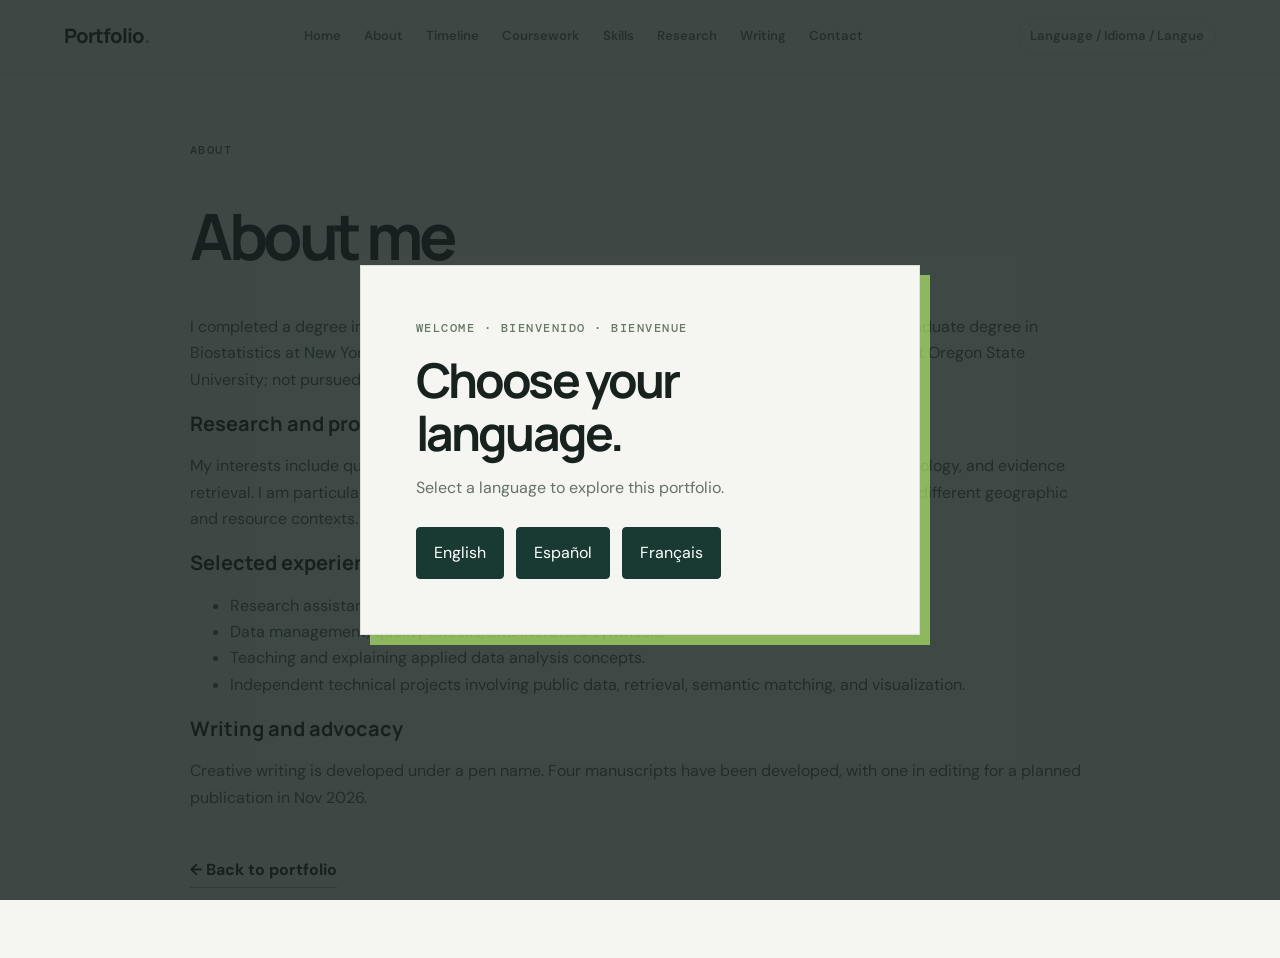
<file: en/about.html>
<!DOCTYPE html>
<html lang="en">
<head>
  <meta charset="UTF-8"><meta name="viewport" content="width=device-width, initial-scale=1.0">
  <title>About | Professional Portfolio </title><meta name="robots" content="noindex, nofollow">
  <meta name="description" content="Background and experience."><link rel="stylesheet" href="../style.css">
</head>
<body>
<div class="language-screen" id="language-screen" hidden>
  <div class="language-box" role="dialog" aria-modal="true" aria-labelledby="language-title">
    <p class="eyebrow">WELCOME · BIENVENIDO · BIENVENUE</p>
    <h1 id="language-title">Choose your language.</h1>
    <p>Select a language to explore this portfolio.</p>
    <div class="language-buttons">
      <button type="button" data-language="en">English</button>
      <button type="button" data-language="es">Español</button>
      <button type="button" data-language="fr">Français</button>
    </div>
  </div>
</div>
<header class="site-header">
  <a class="wordmark" href="../index.html">Portfolio<span>.</span></a>
  <nav class="navbar" aria-label="Main navigation">
    <a href="../index.html#home" data-i18n="navHome">Home</a>
    <a href="../index.html#about" data-i18n="navAbout">About</a>
    <a href="../index.html#timeline" data-i18n="navTimeline">Timeline</a>
    <a href="../index.html#coursework" data-i18n="navCoursework">Coursework</a>
    <a href="../index.html#skills" data-i18n="navSkills">Skills</a>
    <a href="../index.html#research" data-i18n="navResearch">Research</a>
    <a href="../index.html#writing" data-i18n="navWriting">Writing</a>
    <a href="../index.html#contact" data-i18n="navContact">Contact</a>
  </nav>
  <button class="change-language" id="change-language" type="button">Language / Idioma / Langue</button>
</header>
<main class="page-shell">
  <p class="eyebrow">ABOUT</p><h1>About me</h1>
  <p>I completed a degree in Biomedical Engineering at the University of Mumbai and a thesis-based graduate degree in Biostatistics at New York University (NYU).I was offered admission to a Public Health PhD program at Oregon State University; not pursued after January 2025.</p>
  <h2>Research and professional interests</h2>
  <p>My interests include quantitative research, public health, statistics, data science, responsible technology, and evidence retrieval. I am particularly interested in how research questions and evidence can better represent different geographic and resource contexts.</p>
  <h2>Selected experience</h2>
  <ul><li>Research assistant and biostatistics consulting.</li><li>Data management, quality checks, and literature synthesis.</li><li>Teaching and explaining applied data analysis concepts.</li><li>Independent technical projects involving public data, retrieval, semantic matching, and visualization.</li></ul>
  <h2>Writing and advocacy</h2>
  <p>Creative writing is developed under a pen name. Four manuscripts have been developed, with one in editing for a planned publication in Nov 2026.</p>
  <a class="back-link" href="../index.html">← Back to portfolio</a>
</main>
<script src="../script.js"></script>
</body></html>
</file>
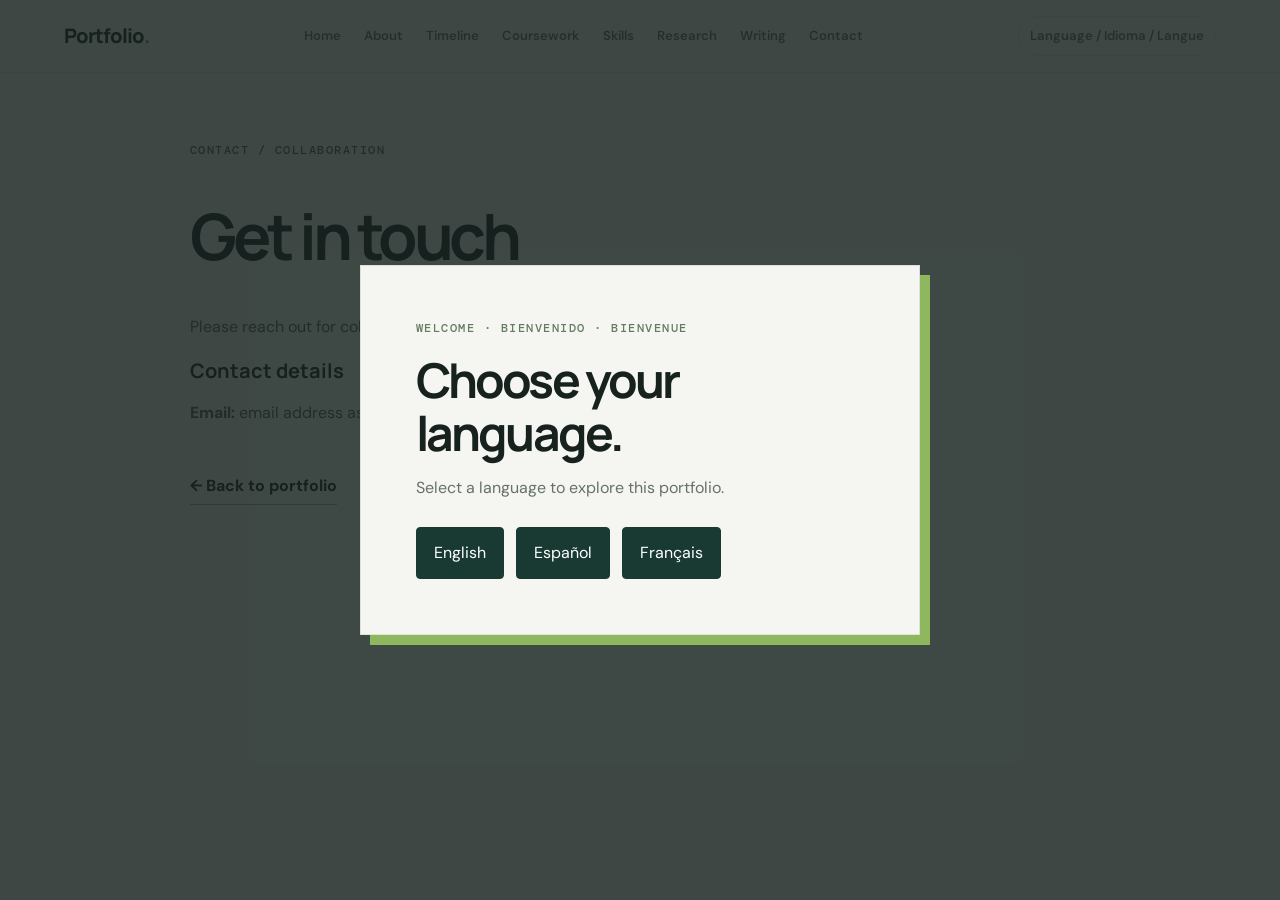
<file: en/contact.html>
<!DOCTYPE html>
<html lang="en">
<head>
  <meta charset="UTF-8"><meta name="viewport" content="width=device-width, initial-scale=1.0">
  <title>Contact | Professional Portfolio</title><meta name="robots" content="noindex, nofollow">
  <meta name="description" content="Contact and collaboration information."><link rel="stylesheet" href="../style.css">
</head>
<body>
<div class="language-screen" id="language-screen" hidden>
  <div class="language-box" role="dialog" aria-modal="true" aria-labelledby="language-title">
    <p class="eyebrow">WELCOME · BIENVENIDO · BIENVENUE</p>
    <h1 id="language-title">Choose your language.</h1>
    <p>Select a language to explore this portfolio.</p>
    <div class="language-buttons">
      <button type="button" data-language="en">English</button>
      <button type="button" data-language="es">Español</button>
      <button type="button" data-language="fr">Français</button>
    </div>
  </div>
</div>
<header class="site-header">
  <a class="wordmark" href="../index.html">Portfolio<span>.</span></a>
  <nav class="navbar" aria-label="Main navigation">
    <a href="../index.html#home" data-i18n="navHome">Home</a>
    <a href="../index.html#about" data-i18n="navAbout">About</a>
    <a href="../index.html#timeline" data-i18n="navTimeline">Timeline</a>
    <a href="../index.html#coursework" data-i18n="navCoursework">Coursework</a>
    <a href="../index.html#skills" data-i18n="navSkills">Skills</a>
    <a href="../index.html#research" data-i18n="navResearch">Research</a>
    <a href="../index.html#writing" data-i18n="navWriting">Writing</a>
    <a href="../index.html#contact" data-i18n="navContact">Contact</a>
  </nav>
  <button class="change-language" id="change-language" type="button">Language / Idioma / Langue</button>
</header>
<main class="page-shell">
  <p class="eyebrow">CONTACT / COLLABORATION</p><h1>Get in touch</h1>
  <p>Please reach out for collaborations. Email me on my institutional email address as stated on my CV.</p>
  <h2>Contact details</h2>
  <p><strong>Email:</strong> email address as stated on my CV.</p>
  <h2></h2>
  <ul></ul>
  <a class="back-link" href="../index.html">← Back to portfolio</a>
</main>
<script src="../script.js"></script>
</body></html>
</file>
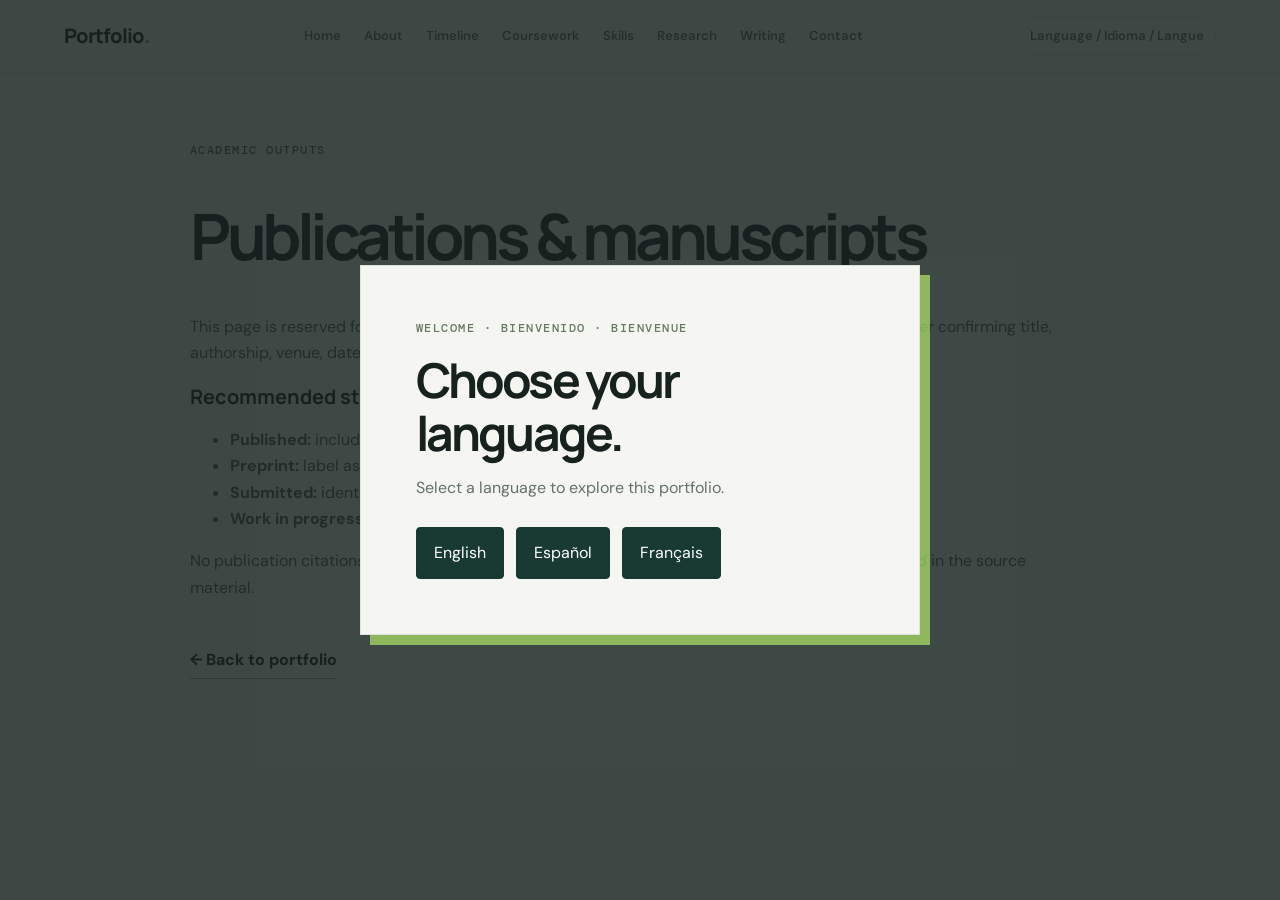
<file: en/dates.html>
<!DOCTYPE html>
<html lang="en">
<head>
  <meta charset="UTF-8"><meta name="viewport" content="width=device-width, initial-scale=1.0">
  <title>Publications & Manuscripts | Professional Portfolio</title><meta name="robots" content="noindex, nofollow">
  <meta name="description" content="Verified academic publications and manuscript status."><link rel="stylesheet" href="../style.css">
</head>
<body>
<div class="language-screen" id="language-screen" hidden>
  <div class="language-box" role="dialog" aria-modal="true" aria-labelledby="language-title">
    <p class="eyebrow">WELCOME · BIENVENIDO · BIENVENUE</p>
    <h1 id="language-title">Choose your language.</h1>
    <p>Select a language to explore this portfolio.</p>
    <div class="language-buttons">
      <button type="button" data-language="en">English</button>
      <button type="button" data-language="es">Español</button>
      <button type="button" data-language="fr">Français</button>
    </div>
  </div>
</div>
<header class="site-header">
  <a class="wordmark" href="../index.html">Portfolio<span>.</span></a>
  <nav class="navbar" aria-label="Main navigation">
    <a href="../index.html#home" data-i18n="navHome">Home</a>
    <a href="../index.html#about" data-i18n="navAbout">About</a>
    <a href="../index.html#timeline" data-i18n="navTimeline">Timeline</a>
    <a href="../index.html#coursework" data-i18n="navCoursework">Coursework</a>
    <a href="../index.html#skills" data-i18n="navSkills">Skills</a>
    <a href="../index.html#research" data-i18n="navResearch">Research</a>
    <a href="../index.html#writing" data-i18n="navWriting">Writing</a>
    <a href="../index.html#contact" data-i18n="navContact">Contact</a>
  </nav>
  <button class="change-language" id="change-language" type="button">Language / Idioma / Langue</button>
</header>
<main class="page-shell">
  <p class="eyebrow">ACADEMIC OUTPUTS</p><h1>Publications & manuscripts</h1>
  <p>This page is reserved for a verified academic publication record. Add full citations and links only after confirming title, authorship, venue, date, and current status.</p>
  <h2>Recommended status categories</h2>
  <ul><li><strong>Published:</strong> include the final citation, DOI, and publisher or journal link where available.</li><li><strong>Preprint:</strong> label as a preprint and link to its repository record.</li><li><strong>Submitted:</strong> identify as submitted only if that status is current and appropriate to disclose.</li><li><strong>Work in progress:</strong> clearly label it as ongoing and do not imply acceptance or publication.</li></ul>
  <p>No publication citations have been inserted because verified bibliographic details were not supplied in the source material.</p>
  <a class="back-link" href="../index.html">← Back to portfolio</a>
</main>
<script src="../script.js"></script>
</body></html>
</file>
<file: style.css>
@import url('https://fonts.googleapis.com/css2?family=DM+Mono:wght@400;500&family=DM+Sans:wght@400;500;600;700&family=Manrope:wght@400;500;600;700;800&display=swap');

:root{--ink:#17221f;--muted:#65716b;--paper:#f5f6f1;--white:#fff;--line:#dce2da;--accent:#b8f36b;--deep:#183a32;--soft:#e8eee5;--mono:'DM Mono',monospace;--sans:'DM Sans',sans-serif;--display:'Manrope',sans-serif}
*{box-sizing:border-box}
html{scroll-behavior:smooth;scroll-padding-top:100px}
body{margin:0;background:var(--paper);color:var(--ink);font-family:var(--sans);line-height:1.65}
a{color:inherit}
button{font:inherit}
.site-header{position:sticky;top:0;z-index:10;display:flex;align-items:center;justify-content:space-between;gap:22px;padding:16px clamp(20px,5vw,76px);background:rgba(245,246,241,.96);backdrop-filter:blur(14px);border-bottom:1px solid var(--line)}
.wordmark{text-decoration:none;font:800 1.25rem var(--display);letter-spacing:-.05em}
.wordmark span{color:#689d35}
.navbar{display:flex;align-items:center;justify-content:center;gap:clamp(10px,1.8vw,25px);flex-wrap:wrap}
.navbar a,.change-language{font-size:.82rem;text-decoration:none;color:var(--muted);font-weight:600}
.navbar a:hover,.navbar a:focus,.navbar a[aria-current=page]{color:var(--ink)}
.change-language{border:1px solid var(--line);background:transparent;border-radius:99px;padding:8px 11px;cursor:pointer;white-space:nowrap}
.section-wrap{width:min(1180px,calc(100% - 44px));margin-inline:auto}
.hero{display:grid;grid-template-columns:1.12fr .88fr;gap:clamp(30px,7vw,95px);align-items:center;padding-block:clamp(65px,10vw,125px) 90px}
.eyebrow{font:500 .72rem var(--mono);letter-spacing:.13em;color:#647a61;margin:0 0 18px}
.hero h1{font:700 clamp(2.7rem,6.5vw,5.6rem)/1.05 var(--display);letter-spacing:-.075em;max-width:720px;margin:0}
.hero h1 span{color:#638a4a}
.hero-intro{font-size:1.15rem;color:var(--muted);max-width:540px;margin:28px 0}
.hero-actions{display:flex;align-items:center;gap:22px;flex-wrap:wrap}
.button{display:inline-flex;align-items:center;justify-content:center;padding:13px 20px;border-radius:6px;text-decoration:none;font-weight:700;font-size:.9rem;transition:transform .2s}
.button:hover{transform:translateY(-2px)}
.button-dark{background:var(--deep);color:white}
.button-light{background:var(--accent);color:var(--ink)}
.text-link{font-weight:700;text-decoration:none;border-bottom:1px solid #a5b39f;padding-bottom:3px}
.privacy-note,.small-note{font-size:.78rem;color:var(--muted)}
.privacy-note{margin-top:34px}
.hero-visual{max-width:460px;justify-self:end;width:100%}
.photo-frame{height:440px;border:1px solid #cad4c6;background:linear-gradient(140deg,#dfe8d9,#edf0e9 55%,#c9d8c6);padding:14px;position:relative;overflow:hidden}
.photo-frame img{width:100%;height:100%;object-fit:cover;display:block}
.photo-placeholder-label{display:none;position:absolute;inset:14px;align-items:center;justify-content:center;flex-direction:column;text-align:center;font:500 .9rem var(--mono);color:#405545;background:repeating-linear-gradient(135deg,transparent,transparent 14px,rgba(255,255,255,.28) 14px,rgba(255,255,255,.28) 28px)}
.photo-placeholder-label span{font:400 .75rem var(--sans);margin-top:8px}
.photo-frame.photo-placeholder .photo-placeholder-label{display:flex}
.visual-caption{display:flex;align-items:center;gap:9px;color:var(--muted);font:400 .7rem var(--mono);padding-top:13px}
.status-dot{width:7px;height:7px;border-radius:50%;background:#79a943}
.content-section{padding-block:68px;border-top:1px solid var(--line)}
.section-heading{margin-bottom:35px}
.section-heading h2,.contact-section h2{font:700 clamp(2rem,4vw,3.4rem)/1.12 var(--display);letter-spacing:-.06em;margin:0}
.section-description{max-width:650px;color:var(--muted);margin:14px 0 0}
.about-grid{display:grid;grid-template-columns:.85fr 1.15fr;gap:clamp(25px,7vw,100px)}
.lead{font:600 clamp(1.3rem,2.6vw,2rem)/1.35 var(--display);letter-spacing:-.04em;margin:0;max-width:450px}
.about-detail p{margin-top:0}
.about-detail .small-note{margin-top:20px}
.circuit-board{position:relative;display:grid;grid-template-columns:repeat(3,minmax(0,1fr));gap:28px;padding:18px 0 30px}
.circuit-line{position:absolute;z-index:0;height:2px;background:#cbd7c6;left:9%;right:9%;top:49%}
.circuit-line-b{top:78%;left:25%;right:25%;opacity:.6}
.circuit-node{position:relative;z-index:1;text-align:left;min-height:165px;padding:18px;background:#fff;border:1px solid #cbd7c6;border-radius:5px;box-shadow:5px 5px 0 #e3e9df;cursor:pointer;transition:transform .2s,border-color .2s;color:var(--ink)}
.circuit-node:before{content:"";position:absolute;width:11px;height:11px;border:3px solid var(--paper);background:#7ba94c;border-radius:2px;top:-8px;left:18px;box-shadow:0 0 0 1px #7ba94c}
.circuit-node:hover,.circuit-node[aria-expanded=true]{transform:translateY(-4px);border-color:#7ba94c}
.node-year{display:block;font:500 .67rem var(--mono);color:#67844f;margin-bottom:12px}
.circuit-node strong{display:block;font:700 1rem/1.3 var(--display)}
.circuit-node small{display:block;margin-top:10px;color:var(--muted);font-size:.75rem}
.timeline-detail{border-left:3px solid #82ac56;padding:15px 18px;background:#eaf0e6;color:#354338;min-height:74px}
.timeline-detail p{margin:4px 0 0}
.skill-grid,.resource-grid{display:grid;grid-template-columns:repeat(2,minmax(0,1fr));gap:14px}
.skill-card,.resource-card{padding:25px;background:var(--white);border:1px solid var(--line);min-height:190px}
.card-index{display:inline-flex;align-items:center;justify-content:center;width:28px;height:28px;border:1px solid #b8c7b0;border-radius:3px;font:500 .7rem var(--mono);color:#5d7c4c}
.skill-card h3,.resource-card h3,.writing-grid h3{font:700 1.15rem var(--display);letter-spacing:-.025em;margin:18px 0 8px}
.skill-card p,.resource-card p,.writing-grid p{color:var(--muted);margin:0;font-size:.94rem}
.content-section>.small-note{margin-top:18px}
.resource-type{font:500 .67rem var(--mono);letter-spacing:.09em;color:#6c8955}
.resource-card h3{margin-top:12px}
.resource-card .text-link{display:inline-block;margin-top:18px;font-size:.85rem}
.placeholder-link{display:inline-block;margin-top:18px;font-size:.82rem;color:#7d897e;border-bottom:1px dashed #a9b3a6;padding-bottom:2px}
.writing-section{padding-bottom:80px}
.writing-grid{display:grid;grid-template-columns:repeat(2,minmax(0,1fr));gap:30px 55px}
.writing-grid>div{border-top:1px solid var(--line);padding-top:10px}
.writing-grid h3{margin-top:12px}
.contact-section{display:flex;justify-content:space-between;align-items:center;gap:30px;background:var(--deep);color:white;padding:clamp(32px,6vw,70px);margin-bottom:55px}
.contact-section .eyebrow{color:#b9d7a8}
.contact-section h2{font-size:clamp(2.4rem,5vw,4.3rem)}
.contact-section p:not(.eyebrow){max-width:480px;color:#d0ddd6}
.footer{display:flex;justify-content:space-between;gap:18px;flex-wrap:wrap;padding:25px clamp(20px,5vw,76px);border-top:1px solid var(--line);color:var(--muted);font-size:.78rem}
.footer a{text-decoration:none}
.language-screen[hidden]{display:none}
.language-screen{position:fixed;z-index:100;inset:0;display:grid;place-items:center;background:rgba(23,34,31,.82);padding:20px}
.language-box{width:min(560px,100%);background:var(--paper);padding:clamp(28px,6vw,55px);border:1px solid var(--line);box-shadow:10px 10px 0 rgba(184,243,107,.65)}
.language-box h1{font:700 clamp(2rem,5vw,3rem)/1.1 var(--display);letter-spacing:-.06em;margin:0}
.language-box p:not(.eyebrow){color:var(--muted)}
.language-buttons{display:flex;gap:12px;flex-wrap:wrap;margin-top:25px}
.language-buttons button{border:1px solid var(--deep);background:var(--deep);color:white;padding:12px 17px;border-radius:4px;cursor:pointer}
.language-buttons button:hover{background:#315b4e}
.page-shell{width:min(900px,calc(100% - 40px));margin:70px auto}
.page-shell h1{font:700 clamp(2.5rem,6vw,4rem)/1.1 var(--display);letter-spacing:-.07em}
.page-shell h2{font:700 1.25rem var(--display)}
.page-shell p,.page-shell li{color:#53615a}
.back-link{display:inline-block;margin-top:30px;font-weight:700;text-decoration:none;border-bottom:1px solid #a5b39f;padding-bottom:4px}

/* Coursework cards and expandable syllabus */
.course-card-grid{display:grid;grid-template-columns:repeat(2,minmax(0,1fr));gap:18px;perspective:1200px}
.course-flip-card{display:block;width:100%;min-height:290px;padding:0;border:0;background:transparent;text-align:left;cursor:pointer;perspective:1200px;color:var(--ink)}
.course-card-inner{position:relative;display:block;min-height:290px;width:100%;height:100%;transform-style:preserve-3d;transition:transform .65s cubic-bezier(.2,.7,.2,1)}
.course-flip-card[aria-expanded=true] .course-card-inner{transform:rotateY(180deg)}
.course-card-face{position:absolute;inset:0;display:flex;flex-direction:column;align-items:flex-start;gap:9px;padding:25px;background:var(--white);border:1px solid var(--line);box-shadow:5px 5px 0 #e3e9df;backface-visibility:hidden;-webkit-backface-visibility:hidden;overflow:auto}
.course-card-front{justify-content:space-between}
.course-card-front strong,.course-card-back strong{font:700 1.35rem/1.25 var(--display);letter-spacing:-.035em;max-width:400px}
.course-card-back{transform:rotateY(180deg);background:#eaf0e6;border-color:#cbd7c6}
.course-card-back span:not(.card-index):not(.course-kicker):not(.course-card-prompt){font-size:.83rem;line-height:1.4;color:#46554b}
.course-kicker{font:500 .65rem var(--mono);letter-spacing:.1em;color:#688451}
.course-card-prompt{font-size:.75rem;font-weight:700;color:#66854d;margin-top:8px}
.course-flip-card:focus-visible{outline:3px solid #7ba94c;outline-offset:4px}
.syllabus-accordion{margin-top:48px}
.syllabus-accordion>h3{font:700 1.55rem var(--display);letter-spacing:-.035em;margin:0 0 8px}
.syllabus-detail{background:#fff;border:1px solid var(--line);margin-top:10px}
.syllabus-detail summary{padding:17px 20px;cursor:pointer;font-weight:700;list-style:none;display:flex;align-items:center;justify-content:space-between;gap:18px}
.syllabus-detail summary::-webkit-details-marker{display:none}
.syllabus-detail summary:after{content:"+";font:500 1.25rem var(--mono);color:#66854d}
.syllabus-detail[open] summary:after{content:"−"}
.syllabus-detail[open] summary{border-bottom:1px solid var(--line)}
.syllabus-content{padding:8px 22px 22px;max-width:950px}
.syllabus-content h4{font:700 1rem var(--display);margin:20px 0 8px}
.syllabus-content p,.syllabus-content li{color:#56635b;font-size:.92rem}
.syllabus-content ul,.syllabus-content ol{padding-left:22px}
.syllabus-content li{margin:0 0 7px}
@media(max-width:900px){.site-header{flex-wrap:wrap}.navbar{order:3;width:100%;justify-content:flex-start;gap:16px}.hero{grid-template-columns:1fr .8fr;gap:30px}.photo-frame{height:350px}.circuit-board{gap:17px}.circuit-node{padding:14px;min-height:150px}}
@media(max-width:650px){.section-wrap{width:calc(100% - 32px)}.site-header{padding:13px 16px}.navbar{gap:12px}.navbar a{font-size:.75rem}.change-language{font-size:.72rem}.hero{grid-template-columns:1fr;padding-block:55px 60px}.hero-visual{justify-self:start;max-width:100%}.photo-frame{height:300px}.about-grid,.skill-grid,.resource-grid,.writing-grid{grid-template-columns:1fr}.content-section{padding-block:48px}.circuit-board{grid-template-columns:repeat(2,minmax(0,1fr));gap:18px}.circuit-line{display:none}.circuit-node{min-height:145px}.contact-section{align-items:flex-start;flex-direction:column;margin-bottom:30px}.footer{flex-direction:column}.page-shell{margin:45px auto}.course-card-grid{grid-template-columns:1fr}.course-flip-card,.course-card-inner{min-height:280px}.course-card-face{padding:22px}.syllabus-content{padding-inline:16px}}
@media(prefers-reduced-motion:reduce){html{scroll-behavior:auto}*,*:before,*:after{transition:none!important}.course-card-inner{transition:none}}

/* Added portfolio sections: education, volunteering, mentors */
.portfolio-list{padding-left:1.2rem;margin:10px 0 0}.portfolio-list li{margin:0 0 9px;color:var(--muted);font-size:.92rem}
.volunteer-list{display:grid;grid-template-columns:repeat(2,minmax(0,1fr));gap:14px}.volunteer-item{display:flex;align-items:flex-start;gap:15px;padding:22px;background:var(--white);border:1px solid var(--line)}.volunteer-item h3,.mentor-group h3{font:700 1.08rem var(--display);letter-spacing:-.025em;margin:2px 0 8px}.volunteer-item p{color:var(--muted);font-size:.92rem;margin:0}.mentor-groups{display:grid;grid-template-columns:repeat(2,minmax(0,1fr));gap:14px}.mentor-group{padding:23px;background:var(--white);border:1px solid var(--line)}
@media(max-width:650px){.volunteer-list,.mentor-groups{grid-template-columns:1fr}}
</file>
